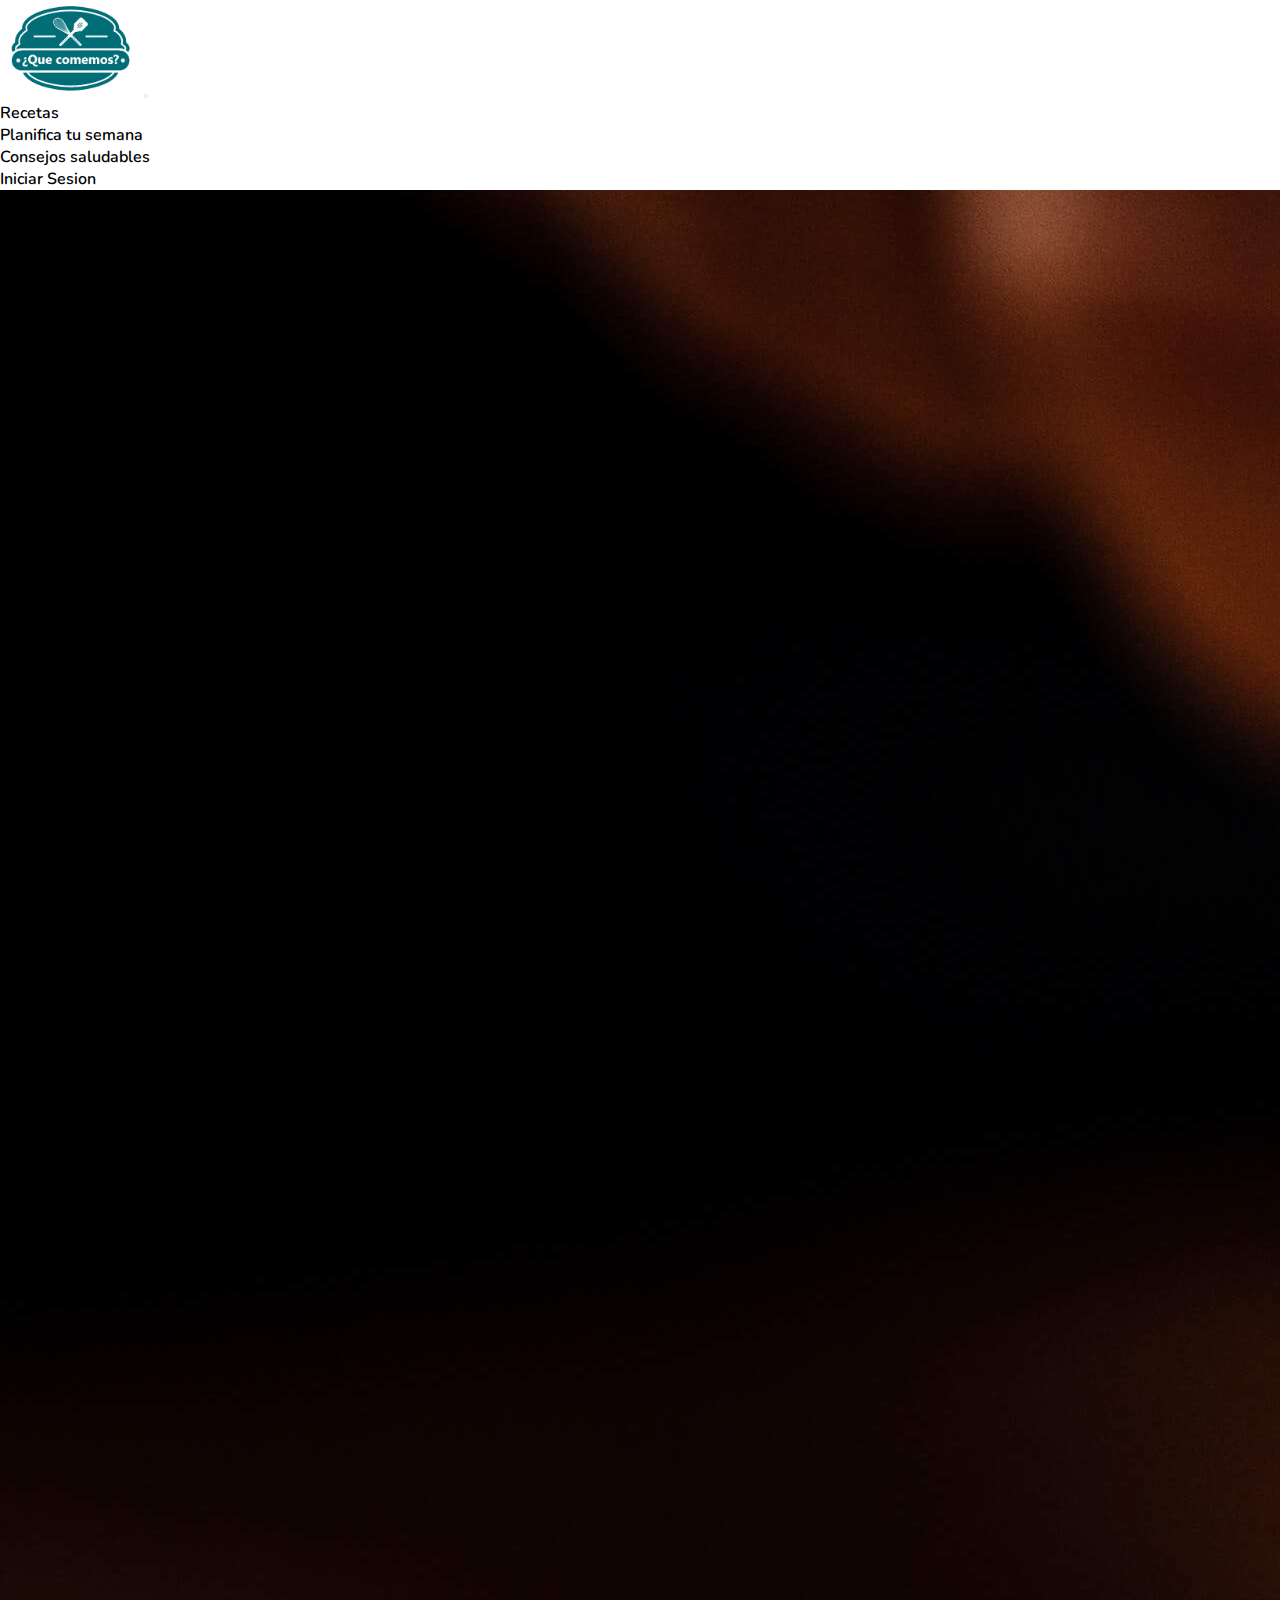
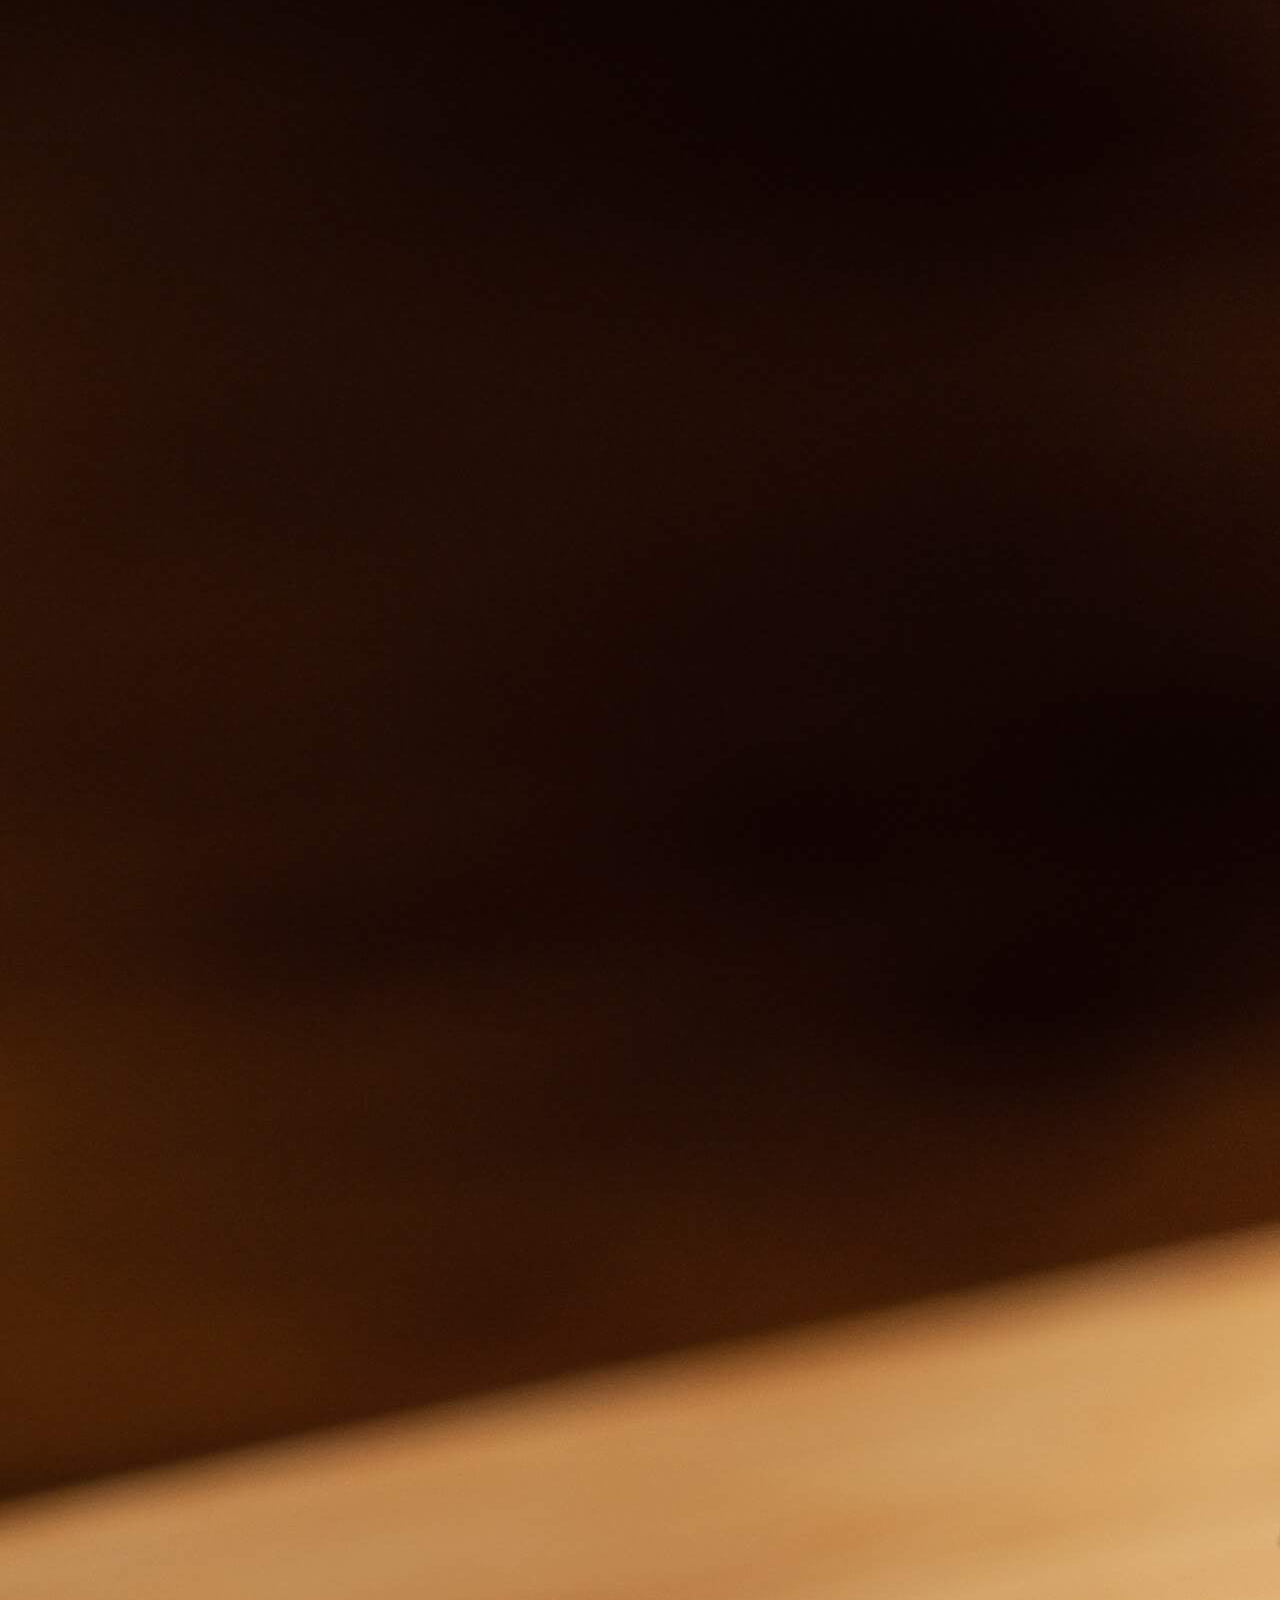
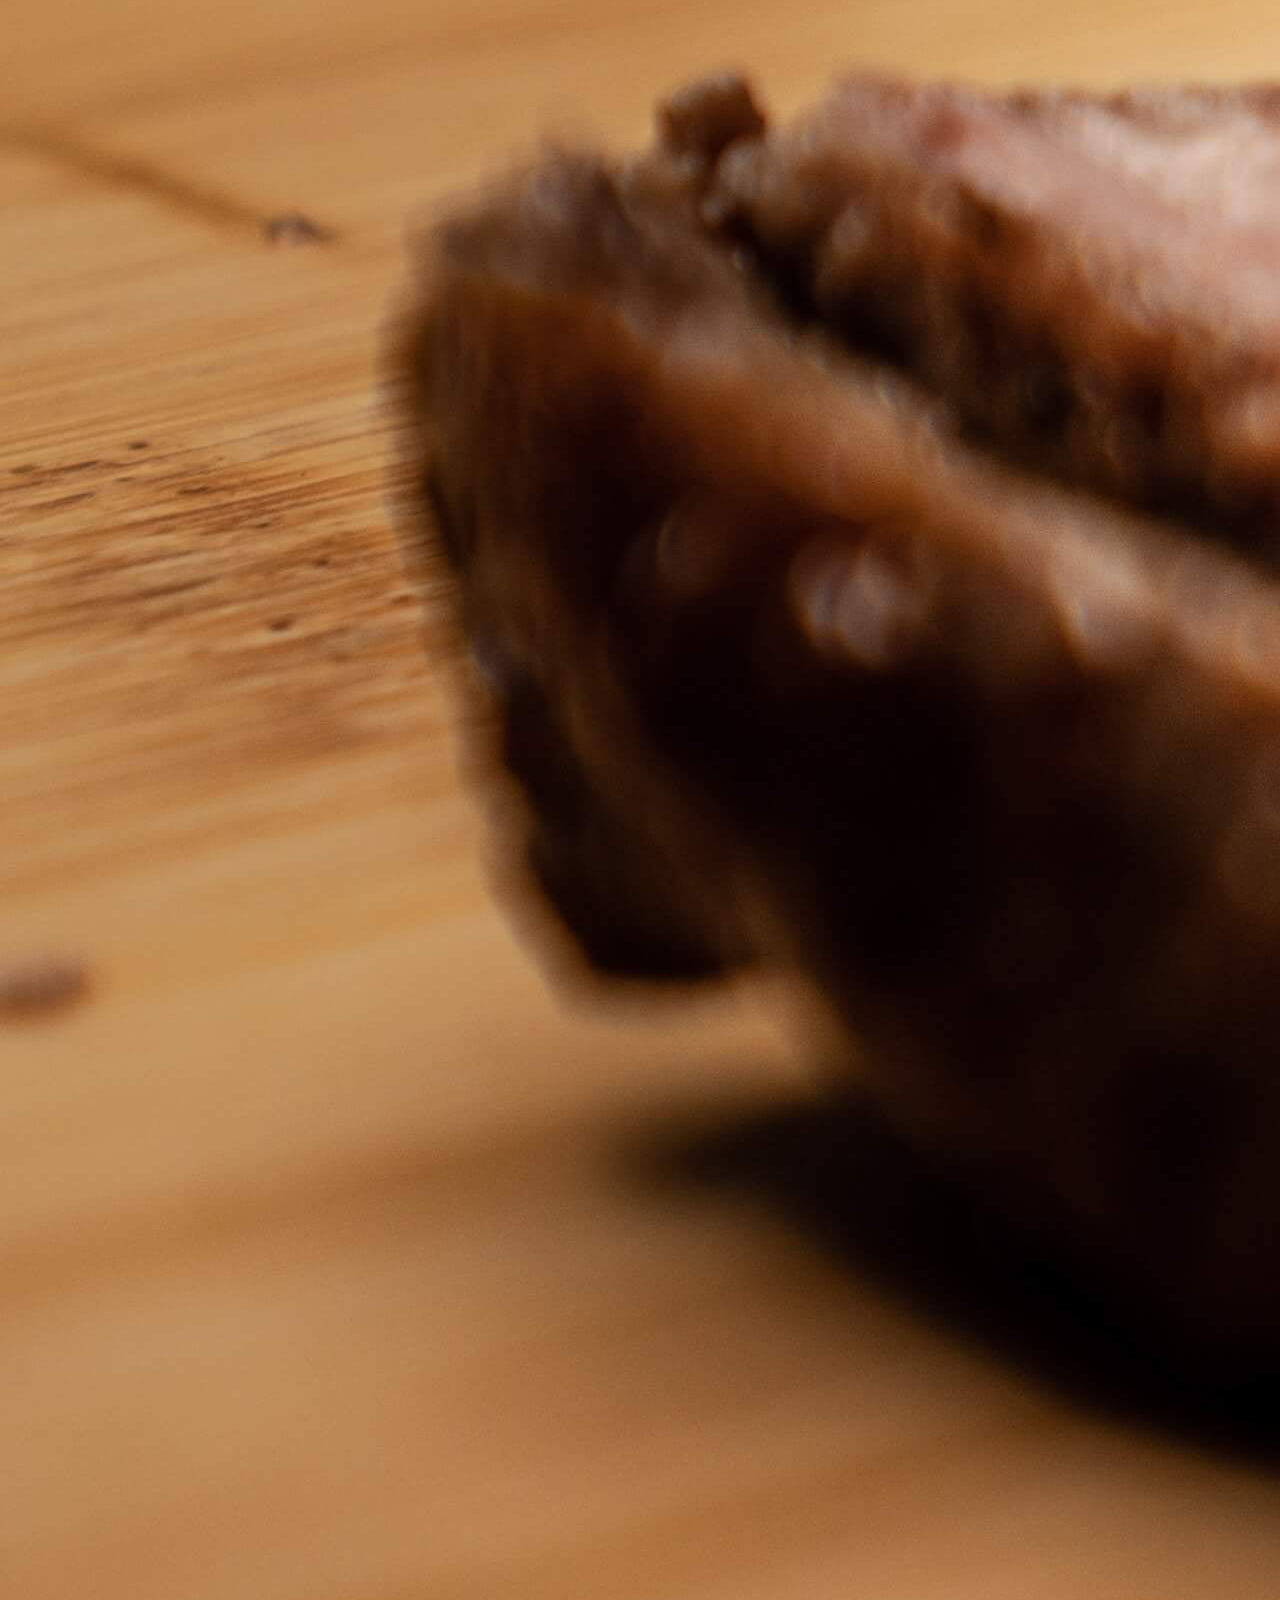
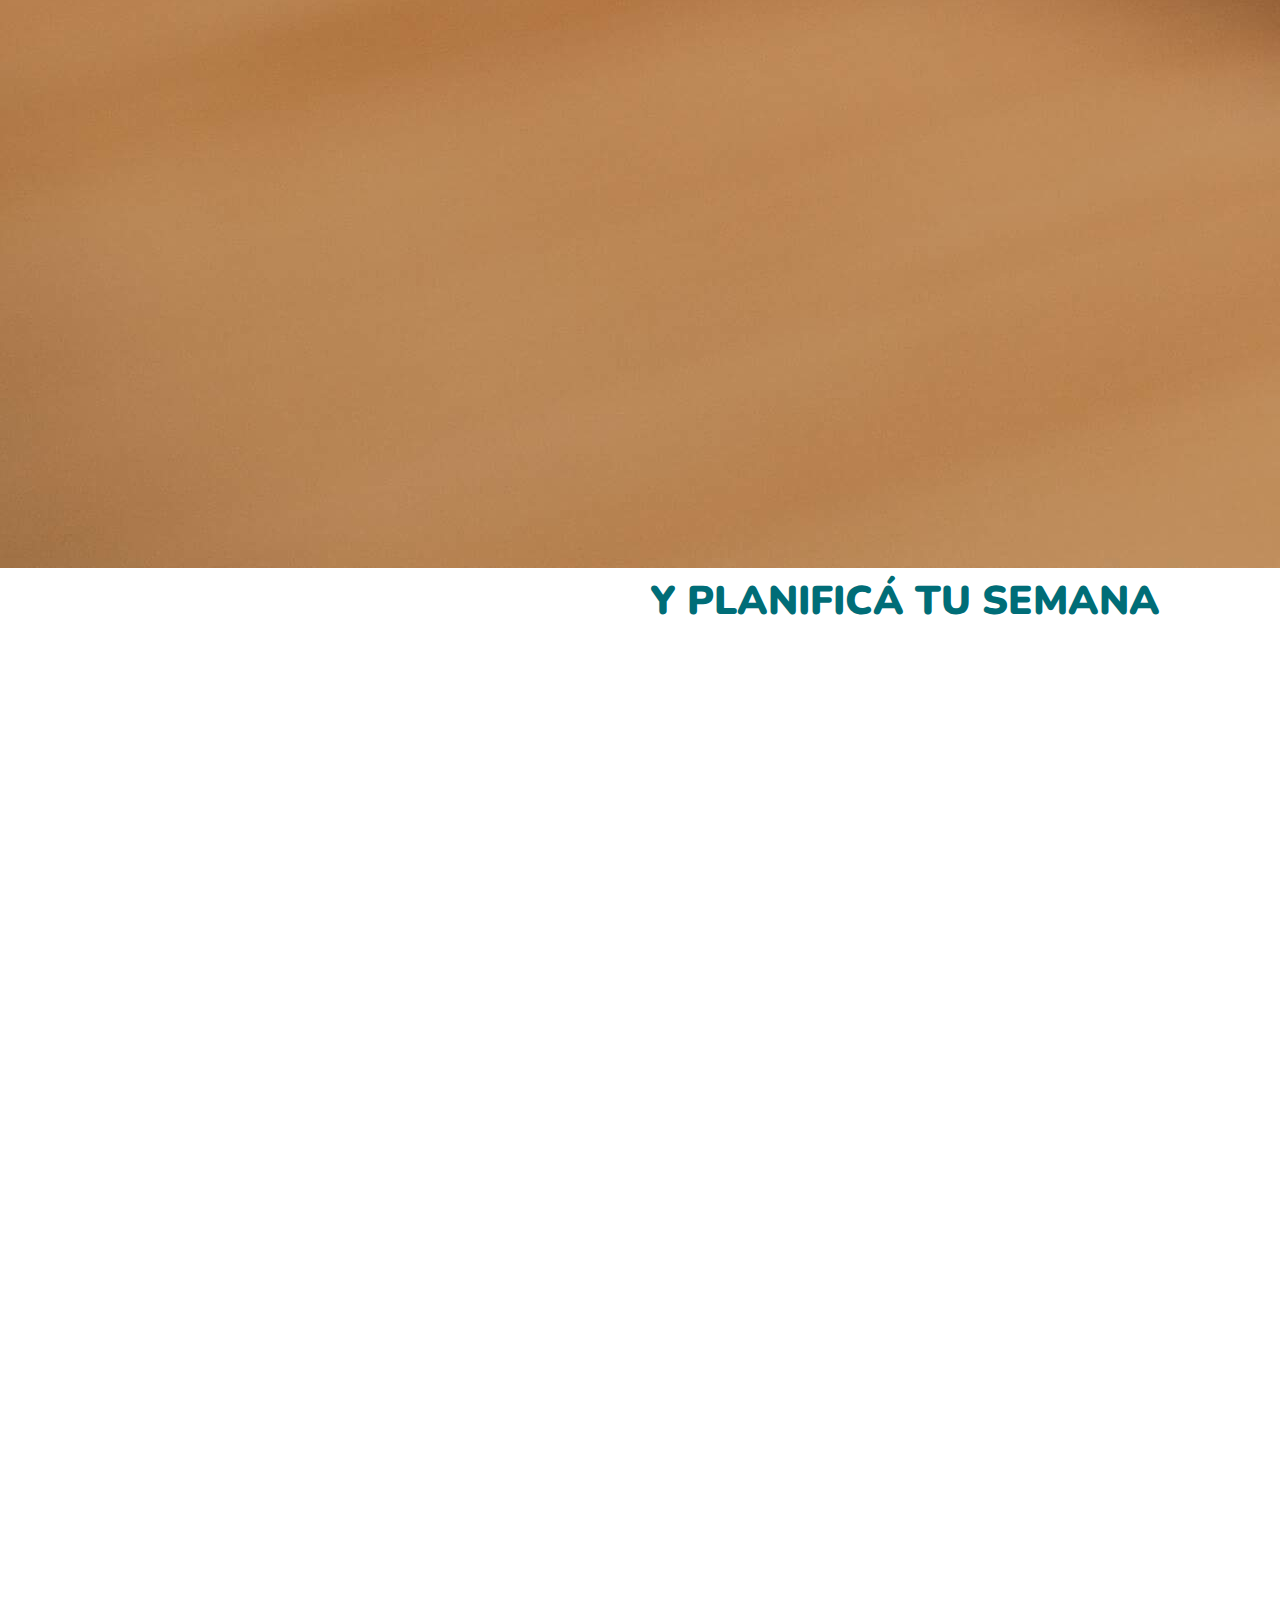
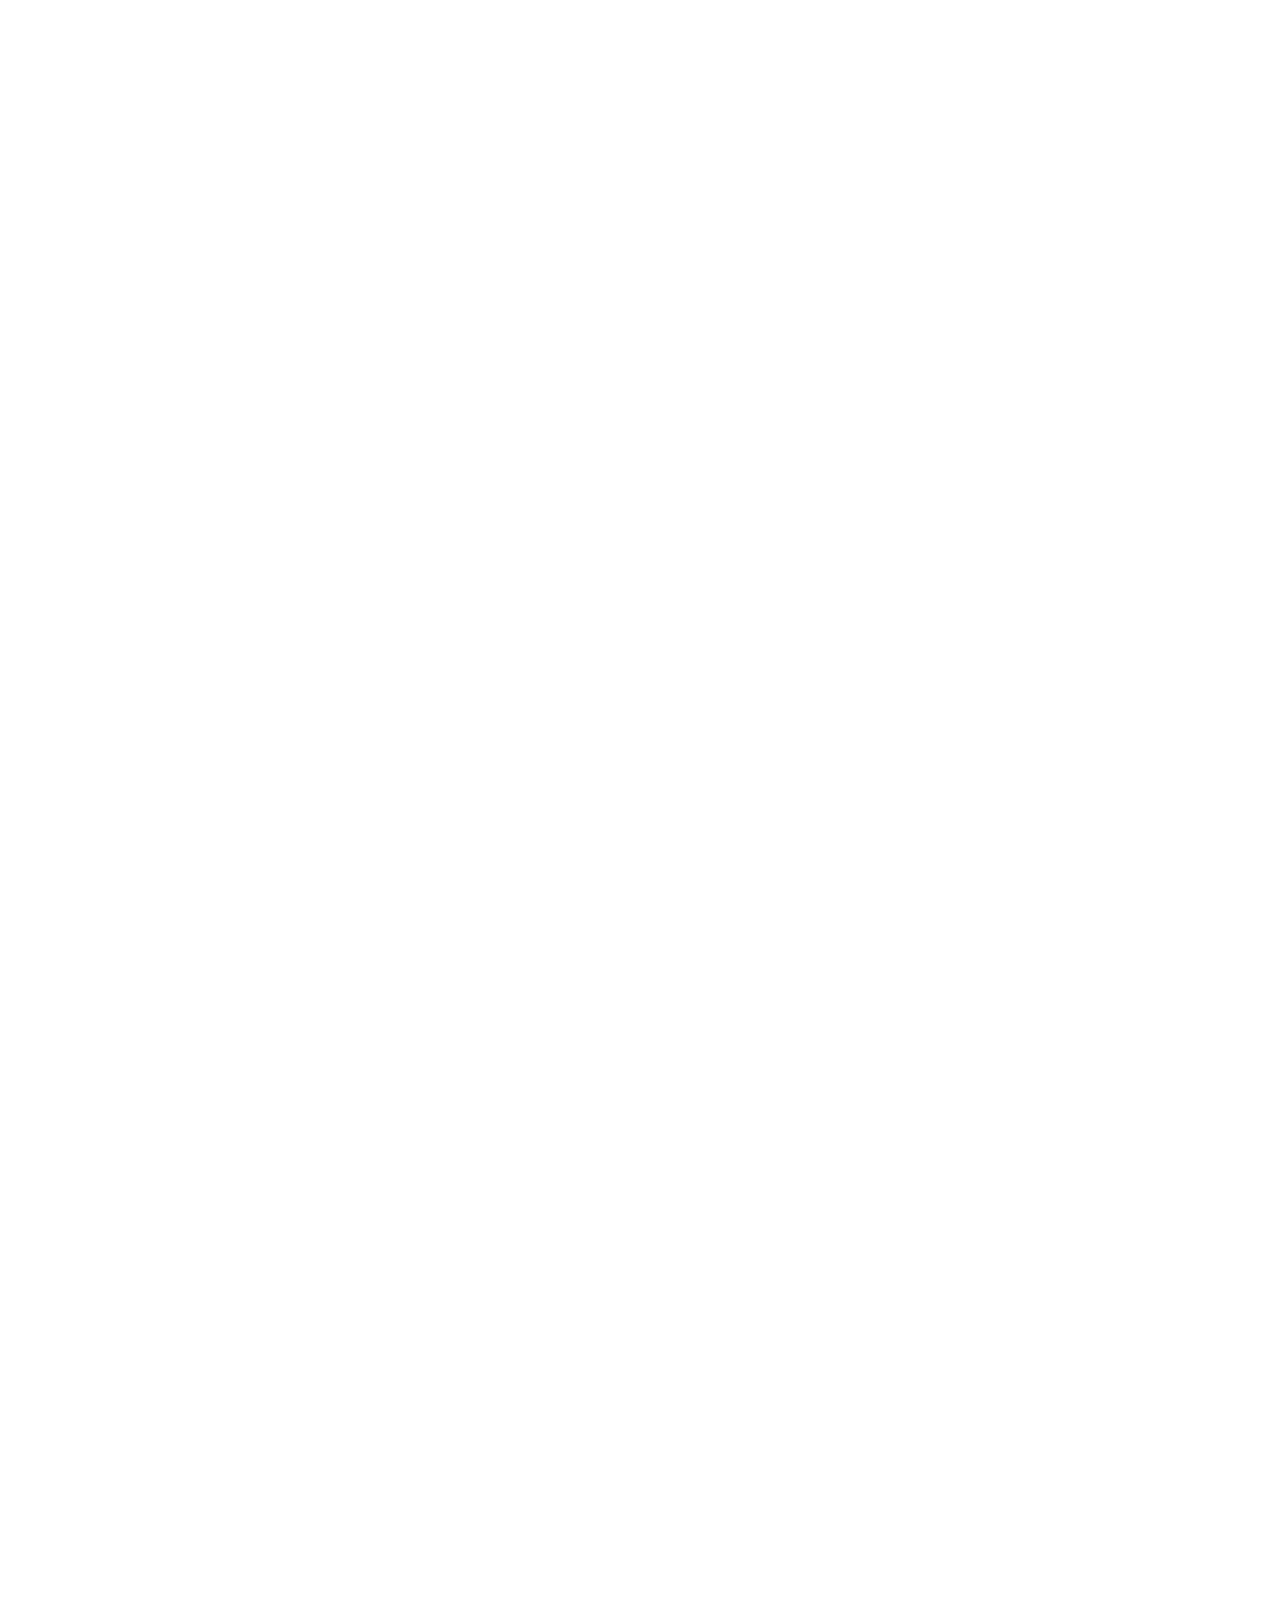
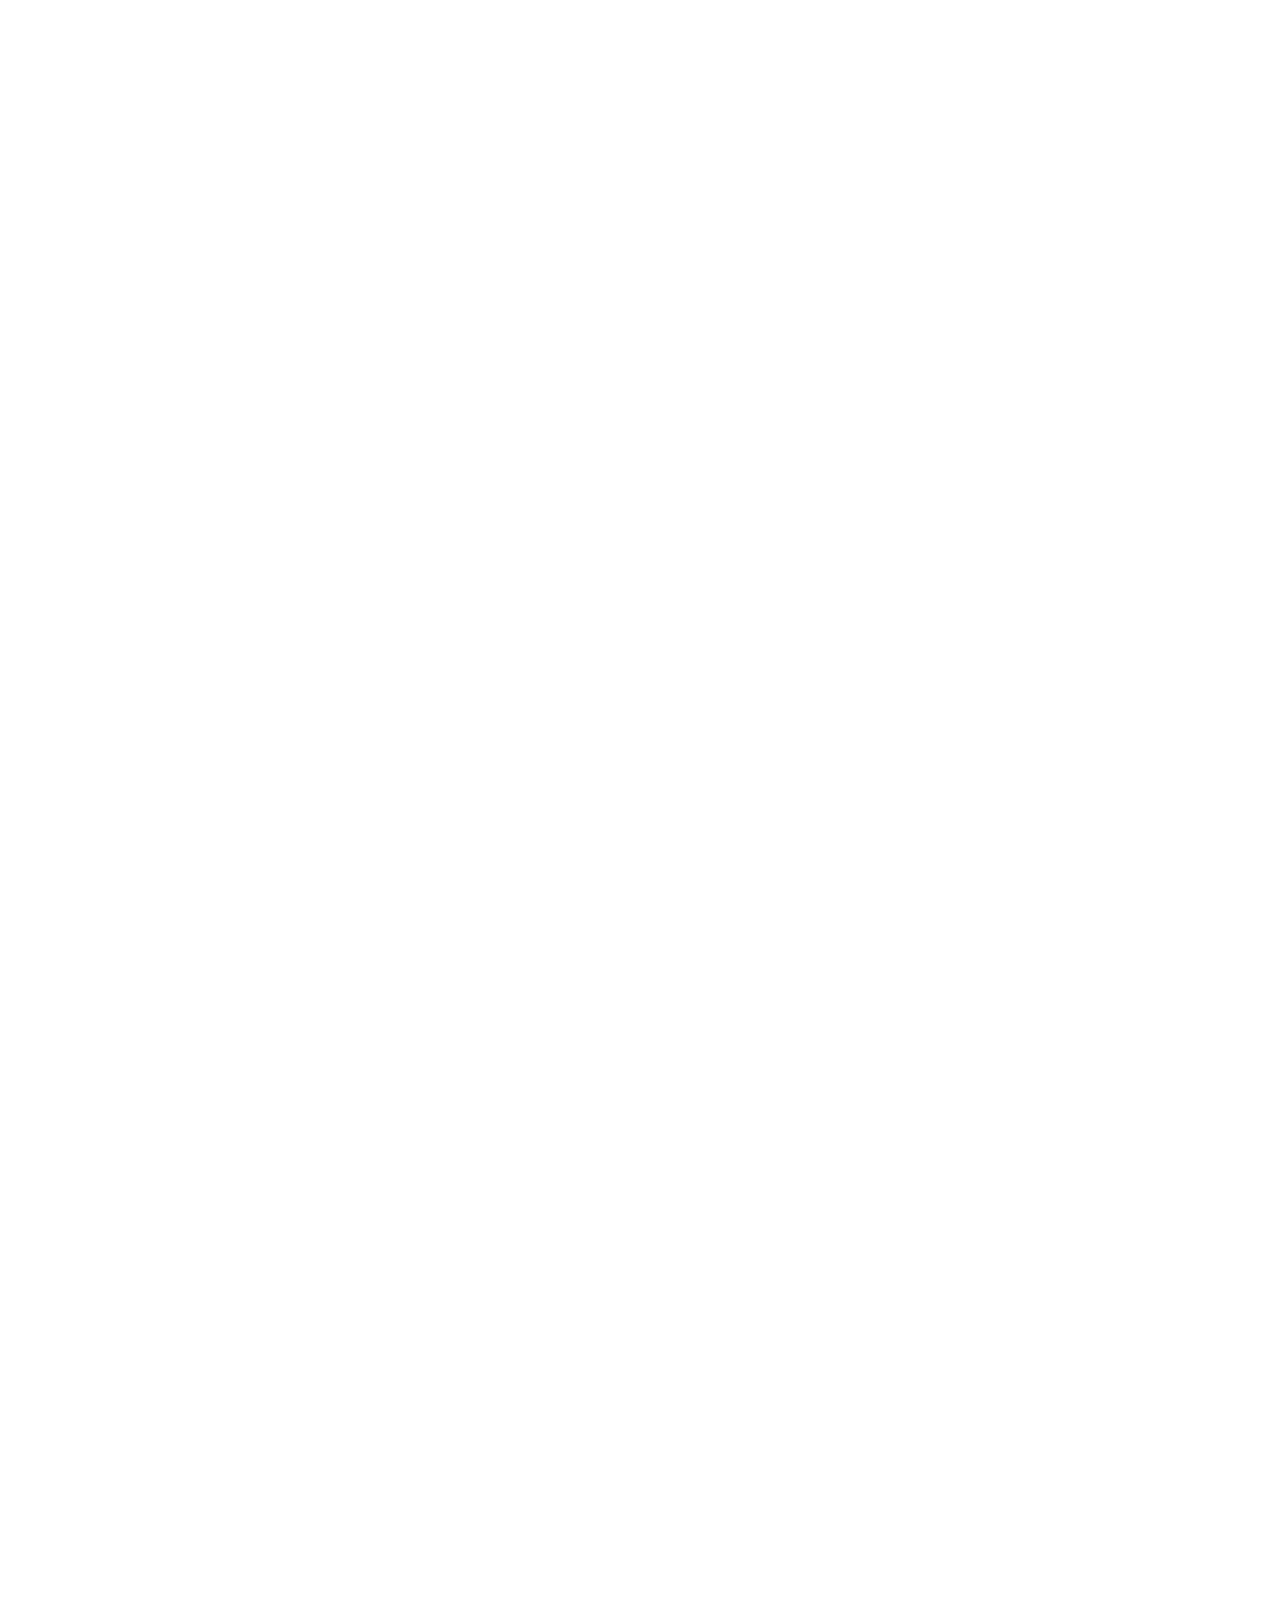
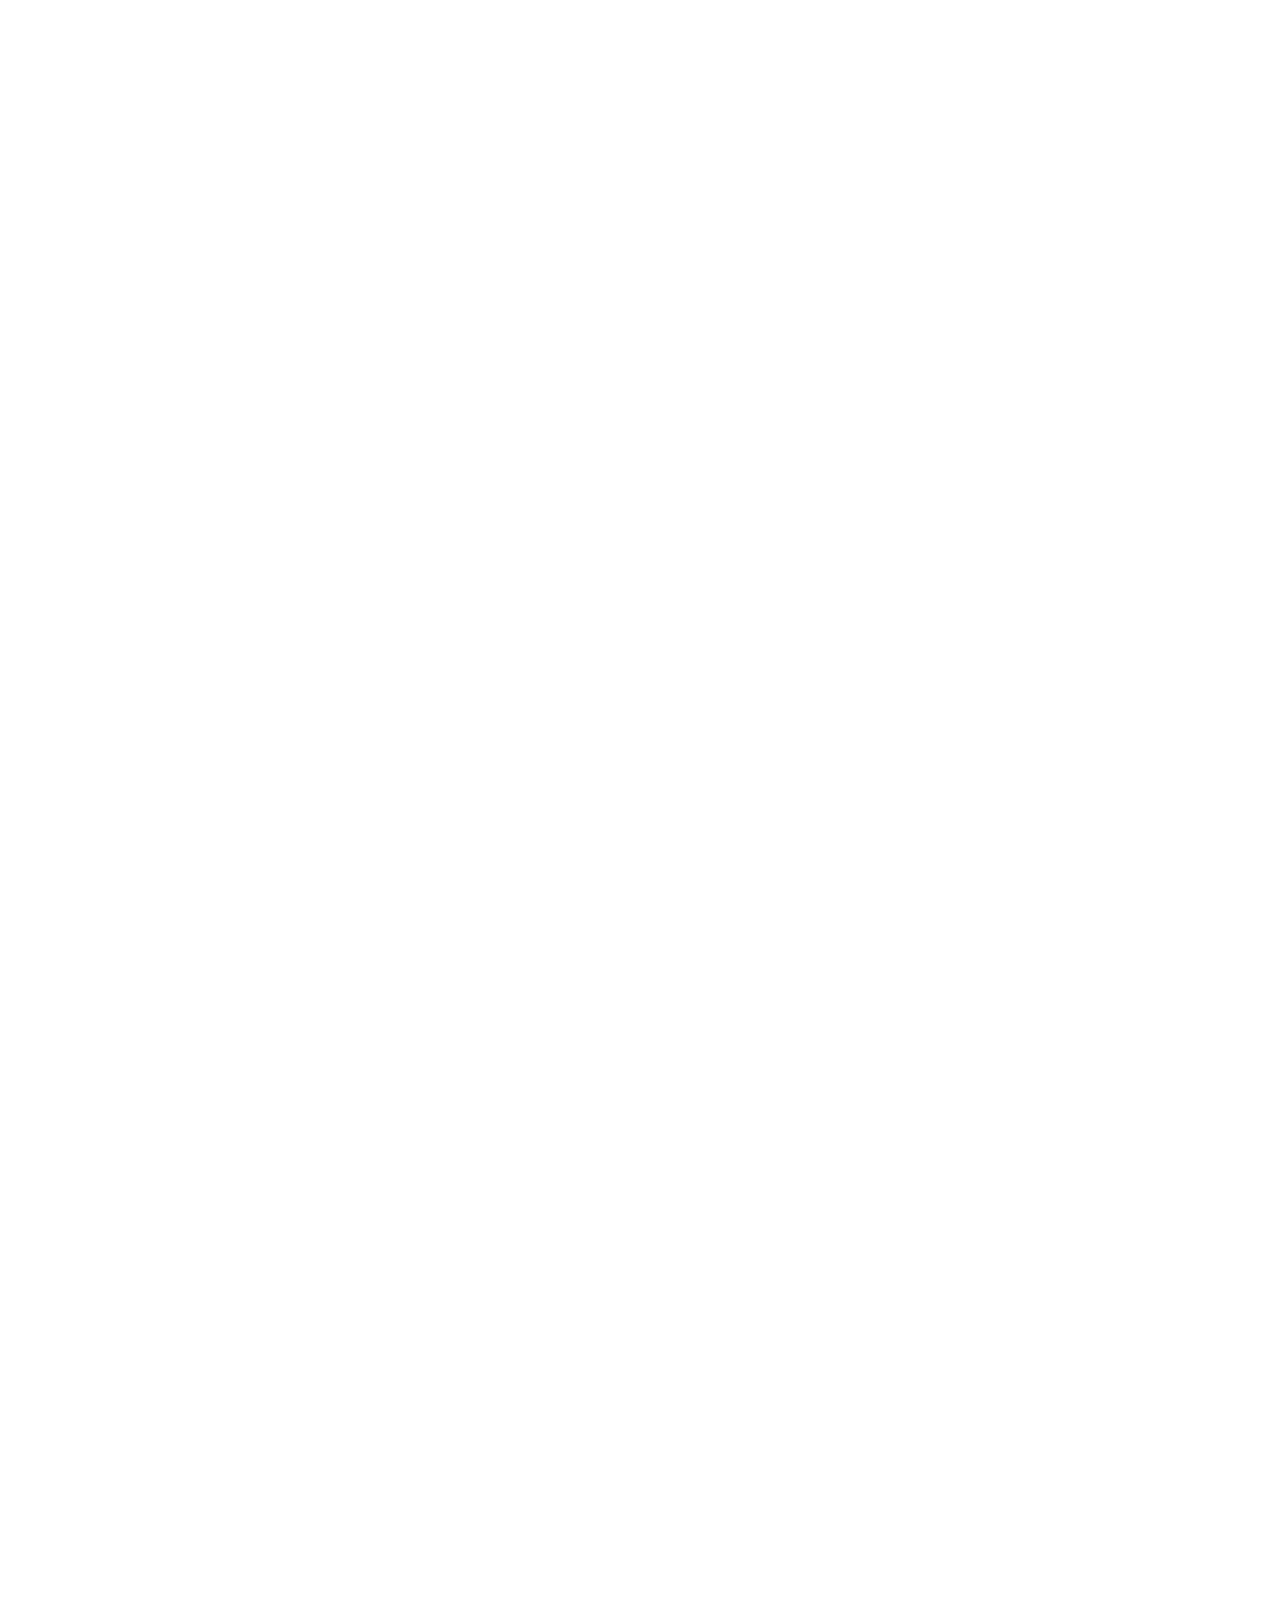
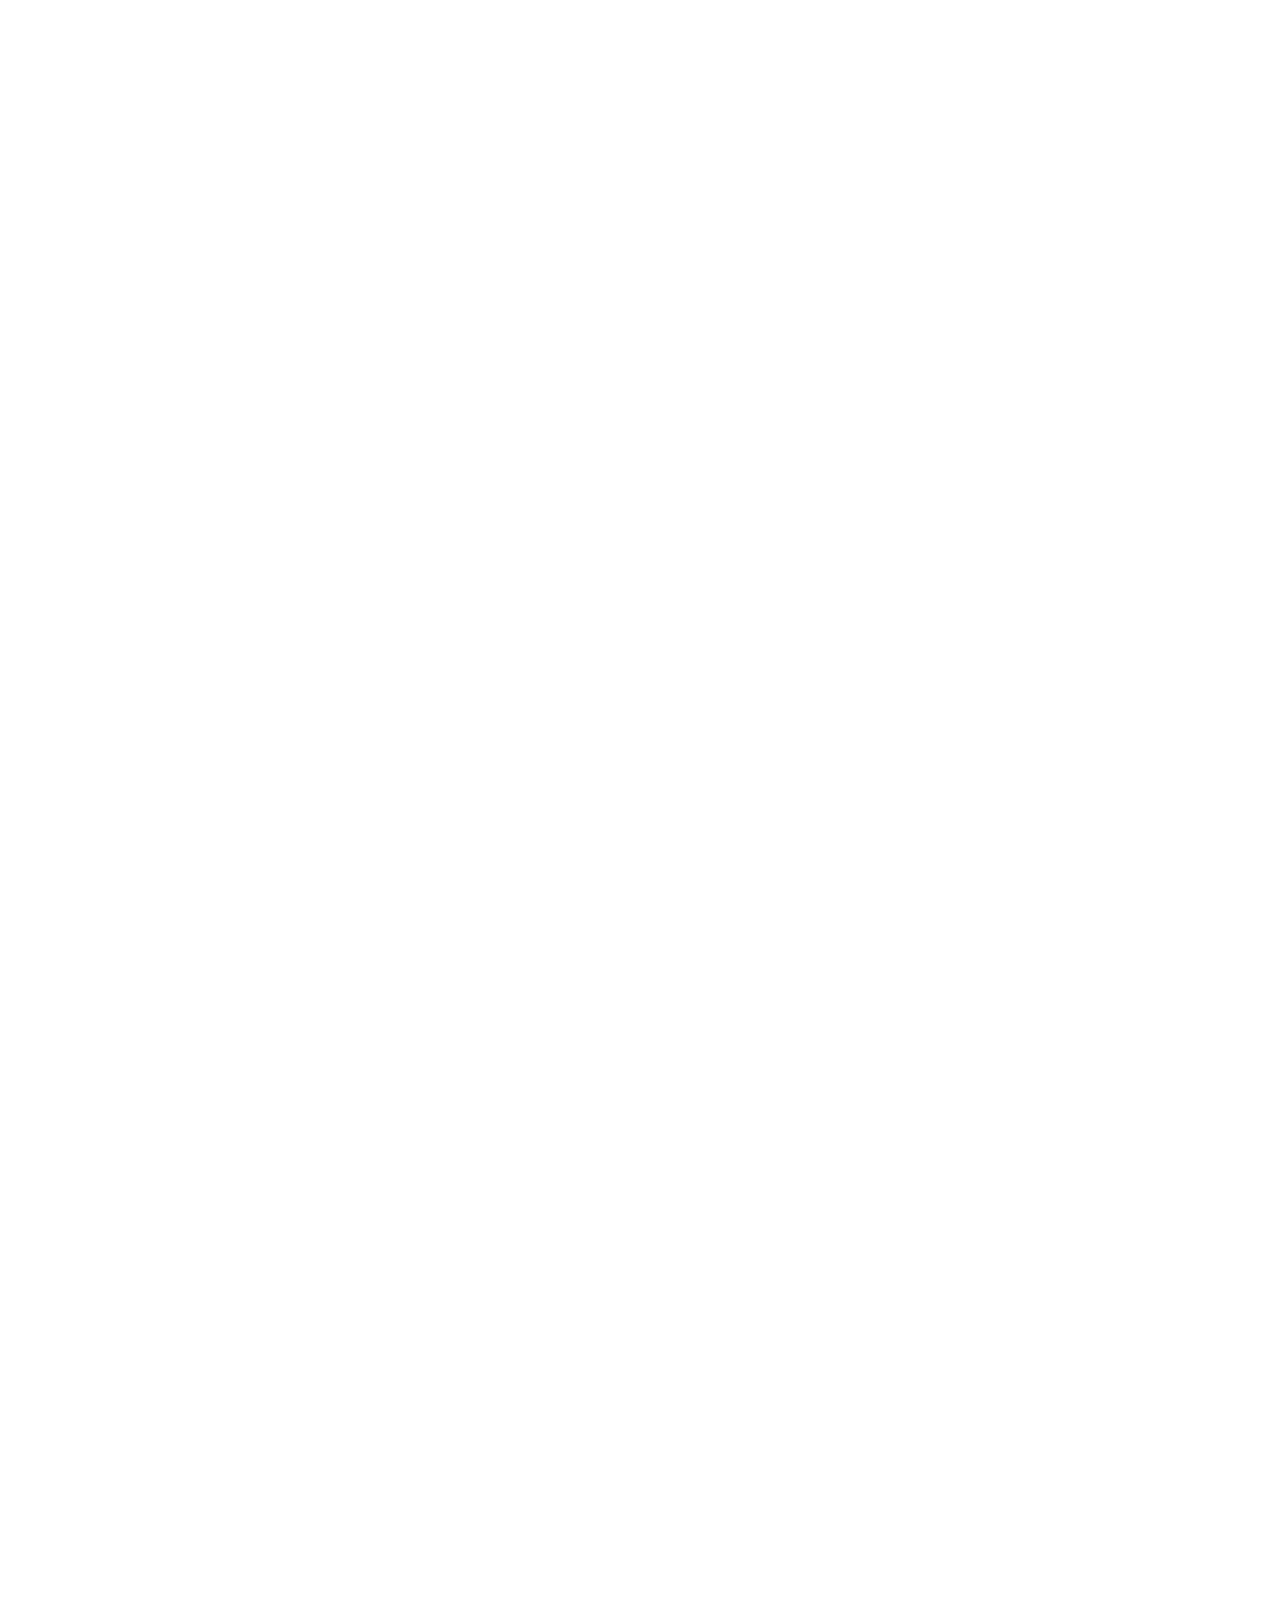
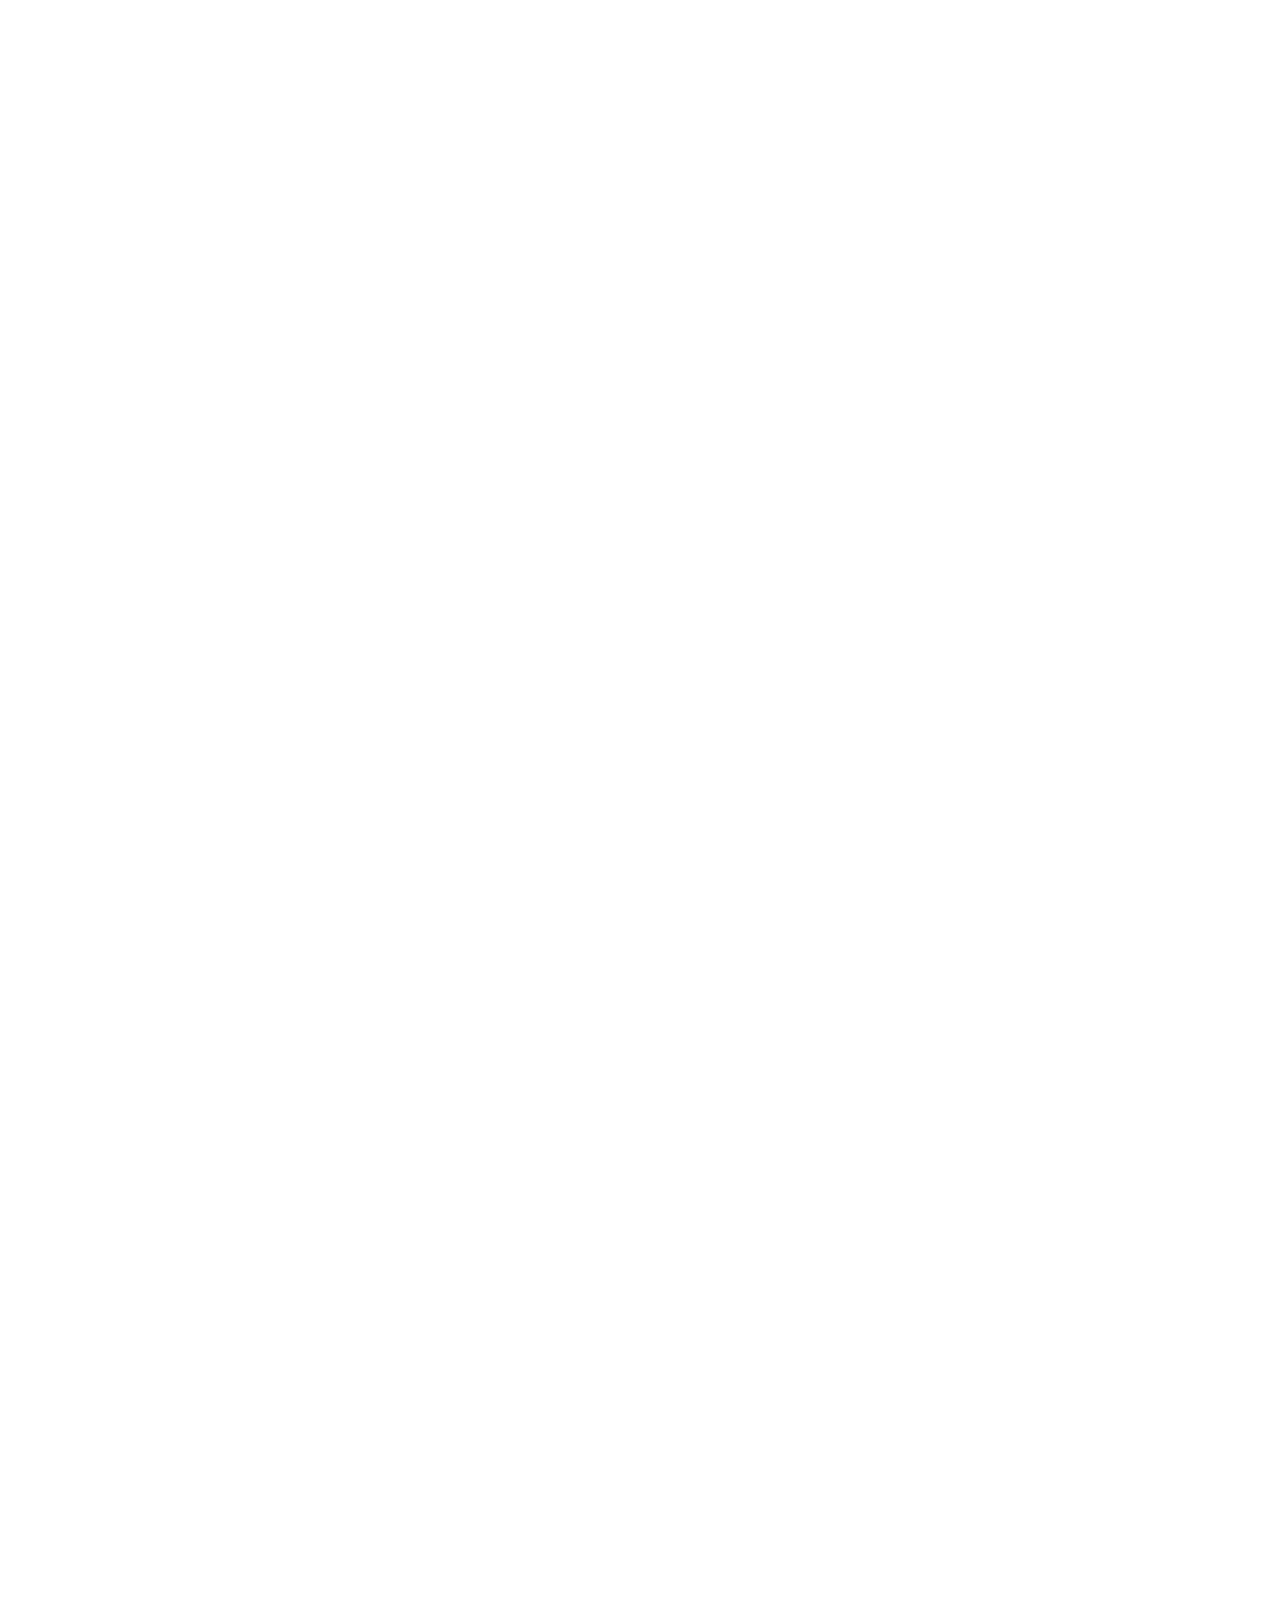
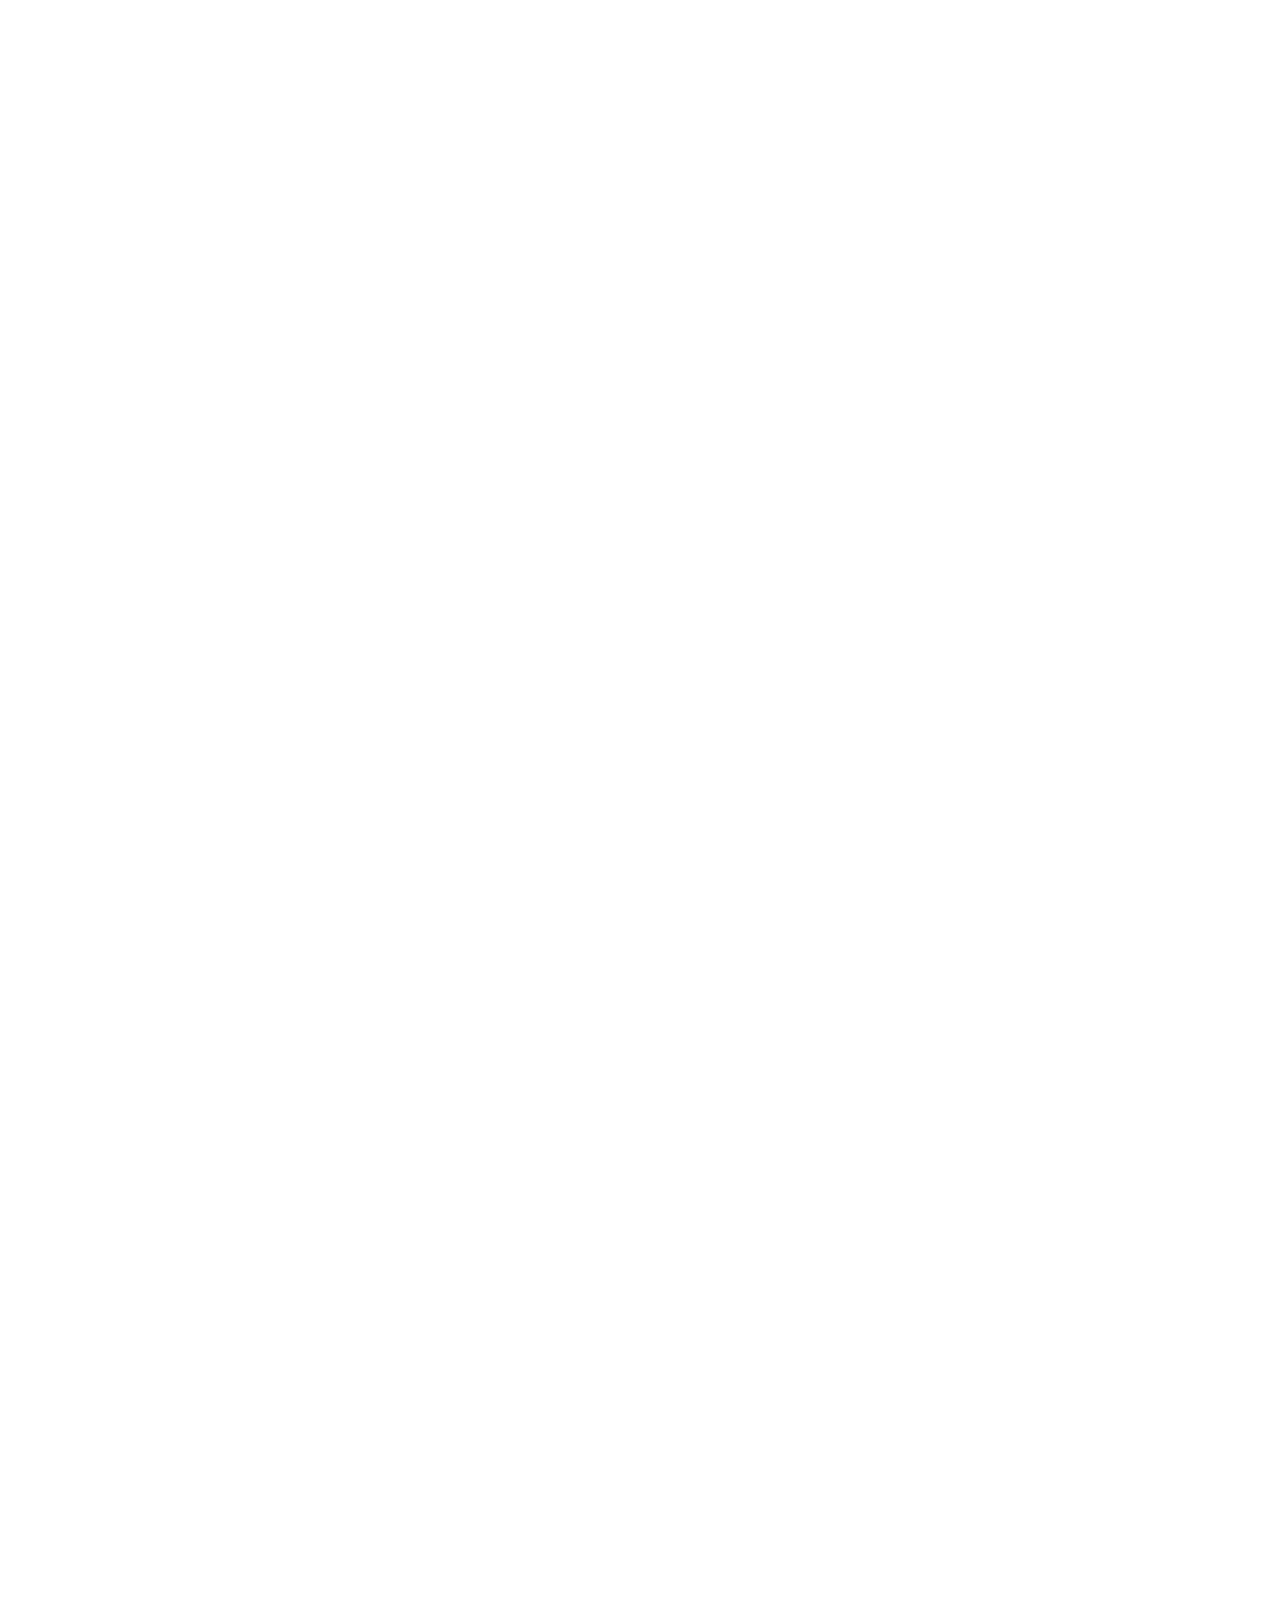
<file: index.html>
<!DOCTYPE html>
<html lang="en">

<head>
    <meta charset="UTF-8">
    <meta http-equiv="X-UA-Compatible" content="IE=edge">
    <meta name="viewport" content="width=device-width, initial-scale=1.0">
    <link rel="stylesheet" href="./css/styles.css">
    <link rel="preconnect" href="https://fonts.googleapis.com">
    <link rel="preconnect" href="https://fonts.gstatic.com" crossorigin>
    <link href="https://cdn.jsdelivr.net/npm/bootstrap@5.3.0-alpha3/dist/css/bootstrap.min.css" rel="stylesheet"
        integrity="sha384-KK94CHFLLe+nY2dmCWGMq91rCGa5gtU4mk92HdvYe+M/SXH301p5ILy+dN9+nJOZ" crossorigin="anonymous">
    <link rel="stylesheet" href="https://cdn.jsdelivr.net/npm/bootstrap-icons@1.10.4/font/bootstrap-icons.css">
    <link rel="preconnect" href="https://fonts.googleapis.com">
    <link rel="preconnect" href="https://fonts.gstatic.com" crossorigin>
    <link
        href="https://fonts.googleapis.com/css2?family=Lilita+One&family=Nunito:wght@300;700;800;1000&family=Titan+One&display=swap"
        rel="stylesheet">
    <link href="https://unpkg.com/aos@2.3.1/dist/aos.css" rel="stylesheet">

    <meta name="description" content="Recetas fáciles para sorprender y ayudarte a organizar tu plan nutricional">
    <meta name="robots" content="index,follow">
    <title>¿Qué Comemos?</title>
</head>

<body>

    <header class="navbar p-0 navbar-expand-lg border-bottom header sticky-lg-top">
        <!-- Navbar Bootstrap -->
        <nav class="container ">
            <!-- Logo nav -->
            <a class="navbar-brand" href="./index.html">
                <img class="logo-nav" src="./logo/Logo.png" alt="Logo ¿qué comemos?">
            </a>

            <!-- Menú hamburguesa -->
            <button class="navbar-toggler" type="button" data-bs-toggle="collapse" data-bs-target="#navbarNavAltMarkup"
                aria-controls="navbarNavAltMarkup" aria-expanded="false" aria-label="Toggle navigation">
                <span class="navbar-toggler-icon"></span>
            </button>

            <!-- Links nav -->
            <div class="collapse navbar-collapse justify-content-end align-items-center" id="navbarNavAltMarkup">
                <ul class="navbar-nav">
                    <li>
                        <a class="nav-link" aria-current="page" href="./pages/recetas.html">Recetas</a>
                    </li>
                    <li>
                        <a class="nav-link" href="./pages/planifica-tu-semana.html">Planifica tu semana</a>
                    </li>
                    <li>
                        <a class="nav-link me-5" href="./pages/consejos-saludables.html">Consejos saludables</a>
                    </li>
                </ul>

                <!-- Boton login -->
                <div>
                    <a href="./pages/login.html" class="btn btn-outline-primary boton-login boton-azul">Iniciar Sesion</a>
                </div>
            </div>
        </nav>
    </header>

    <main class="container">
        <!-- Portada Principal -->
        <section class="card text-bg-dark border-light">
            <img src="./img/portada-principal.jpg" class="card-img portada-principal" alt="Portada principal">
            <div class="card-img-overlay">
                <h1 class="card-title titulo text-center">INSPIRATE CON ESTAS RECETAS <strong
                        class="bg-azul d-none d-lg-block">Y PLANIFICÁ TU SEMANA</strong></h1>
                <p class="card-text subtitulo text-center mt-5 d-none d-lg-block">¡Más de 500.000 recetas de cocina te
                    esperan para
                    simplificar tu semana, economizar tus compras y sorprender a tus seres queridos!</p>
            </div>
        </section>

        <!-- Tarjetas -->
        <section>
            <h2 class="mb-2 p-2 text-center bg-celeste rounded" data-aos="fade-down" data-aos-duration="500">¿Qué
                comemos esta semana?</h2>

            <div class="row row-cols-1 row-cols-md-3 g-4">
                <div class="col">
                    <div class="card h-100" data-aos="flip-left" data-aos-duration="1000">
                        <img src="./img/Paso 1.jpg" class="card-img-top" alt="Paso 1: Elegí tus recetas semanales">
                        <div class="card-body text-center">
                            <h3 class="card-title fw-bold">Paso 1: Elegí tus recetas semanales</h3>
                            <p class="card-text">Iniciá sesión en nuestra página, y accedé a toda la variedad de recetas
                                disponibles, para que puedas elegir que comer en la semana.</p>
                        </div>
                    </div>
                </div>
                <div class="col">
                    <div class="card h-100" data-aos="flip-left" data-aos-duration="1000" data-aos-delay="200">
                        <img src="./img/Paso 2.jpg" class="card-img-top" alt="Paso 2: Armá tu lista de compras">
                        <div class="card-body text-center">
                            <h3 class="card-title fw-bold">Paso 2: Armá tu lista de compras</h3>
                            <p class="card-text">Con nuestro planificador semanal, todas las recetas que elijas vienen
                                con los ingredientes asociados, para que puedas conseguirlos en tus comercios más
                                cercanos y comenzar a cocinar!</p>
                        </div>
                    </div>
                </div>
                <div class="col">
                    <div class="card h-100" data-aos="flip-left" data-aos-duration="1000" data-aos-delay="400">
                        <img src="./img/Paso 3.jpg" class="card-img-top" alt="Paso 3: A cocinar!">
                        <div class="card-body text-center">
                            <h3 class="card-title fw-bold">Paso 3: A cocinar!</h3>
                            <p class="card-text">Con todos los ingredientes no queda más que poner manos en acción!
                                Podes mirar nuestros videos tutoriales de cada receta para no omitir ningún paso, y
                                disfrutar de las mejores comidas hechas por vos!</p>
                        </div>
                    </div>
                </div>
            </div>
        </section>

        <!-- Carrousel comentarios de usuarios -->
        <section>
            <h2 class="mt-5 fw-bold">Comentarios de los usuarios</h2>

            <div id="carouselExampleAutoplaying" class="carousel slide" data-bs-ride="carousel">
                <div class="carousel-indicators">
                    <button type="button" data-bs-target="#carouselExampleCaptions" data-bs-slide-to="0" class="active"
                        aria-current="true" aria-label="Slide 1"></button>
                    <button type="button" data-bs-target="#carouselExampleCaptions" data-bs-slide-to="1"
                        aria-label="Slide 2"></button>
                    <button type="button" data-bs-target="#carouselExampleCaptions" data-bs-slide-to="2"
                        aria-label="Slide 3"></button>
                </div>
                <div class="carousel-inner">
                    <div class="carousel-item active">
                        <img src="./img/comentario-1-new.jpg" class="d-block w-100" alt="Comentario de usuario 1">
                        <div class="carousel-caption d-md-block text-dark bg-white rounded-4">
                            <h5 class="fs-4 fw-bold">Perfecto para organizar mis comidas!</h5>
                            <p class="d-none d-lg-block">Gracias a ¿Qué comemos? no me tengo que preocupar de pensar
                                todos los días que cocinarme
                            </p>
                        </div>
                    </div>
                    <div class="carousel-item">
                        <img src="./img/comentario-2-new.jpg" class="d-block w-100" alt="Comentario de usuario 2">
                        <div class="carousel-caption d-md-block text-dark bg-white rounded-4">
                            <h5 class="fs-4 fw-bold">Nunca pensé que podía cocinar así</h5>
                            <p class="d-none d-lg-block">Ahora puedo sorprender a mis invitados, con platos dignos de un
                                restaurante... y hechos
                                en casa!</p>
                        </div>
                    </div>
                    <div class="carousel-item">
                        <img src="./img/comentario-3-new.jpg" class="d-block w-100" alt="Comentario de usuario 3">
                        <div class="carousel-caption d-md-block text-dark bg-white rounded-4">
                            <h5 class="fs-4 fw-bold">Ahora puedo llevar un mejor control de mis gastos</h5>
                            <p class="d-none d-lg-block">Con el planificador, puedo comprar directamente los
                                ingredientes que necesito en la
                                semana y mejorar mi economía en función de las recetas</p>
                        </div>
                    </div>
                </div>
                <button class="carousel-control-prev" type="button" data-bs-target="#carouselExampleAutoplaying"
                    data-bs-slide="prev">
                    <span class="carousel-control-prev-icon" aria-hidden="true"></span>
                    <span class="visually-hidden">Previous</span>
                </button>
                <button class="carousel-control-next" type="button" data-bs-target="#carouselExampleAutoplaying"
                    data-bs-slide="next">
                    <span class="carousel-control-next-icon" aria-hidden="true"></span>
                    <span class="visually-hidden">Next</span>
                </button>
            </div>

        </section>

    </main>

    <footer class="container-fluid mt-3 bg-footer">
        <div class="container">
            <!-- Fila superior del footer -->
            <div class="row justify-content-lg-between align-items-lg-center border-bottom">
                <!-- Información adicional -->
                <div class="col-12 col-lg-3 text-lg-start text-center">
                    <a href="./index.html">
                        <img src="./logo/Logo.png" alt="Logo ¿Qué comemos?" class="w-50">
                    </a>
                </div>

                <!-- Redes sociales -->
                <div class="col-12 col-lg-4 p-3">
                    <h4 class="text-center">Seguinos en nuestras redes</h4>
                    <div class="fs-3 d-flex justify-content-center gap-4">
                        <a href="https://www.instagram.com/" target="_blank">
                            <i class="bi bi-instagram social-insta"></i>
                        </a>
                        <a href="https://www.facebook.com" target="_blank">
                            <i class="bi bi-facebook redes social-face"></i>
                        </a>
                        <a href="https://www.twitter.com" target="_blank">
                            <i class="bi bi-twitter redes social-twtr"></i>
                        </a>
                    </div>
                </div>

                <!-- Lista footer -->
                <div class="col-12 col-lg-4">
                    <ul class="text-lg-end text-center p-0">
                        <li><a href="" class="links-footer">¿Quienes somos?</a></li>
                        <li><a href="" class="links-footer">Contacta con nosotros</a></li>
                        <li><a href="" class="links-footer">Política de privacidad</a></li>
                        <li><a href="" class="links-footer">Política de cookies</a></li>
                    </ul>
                </div>
            </div>
        </div>
    </footer>



    <script src="https://cdn.jsdelivr.net/npm/bootstrap@5.1.3/dist/js/bootstrap.bundle.min.js"
        integrity="sha384-ka7Sk0Gln4gmtz2MlQnikT1wXgYsOg+OMhuP+IlRH9sENBO0LRn5q+8nbTov4+1p"
        crossorigin="anonymous"></script>
    <script src="https://unpkg.com/aos@2.3.1/dist/aos.js"></script>
    <script>
        AOS.init();
    </script>

</body>

</html>
</file>
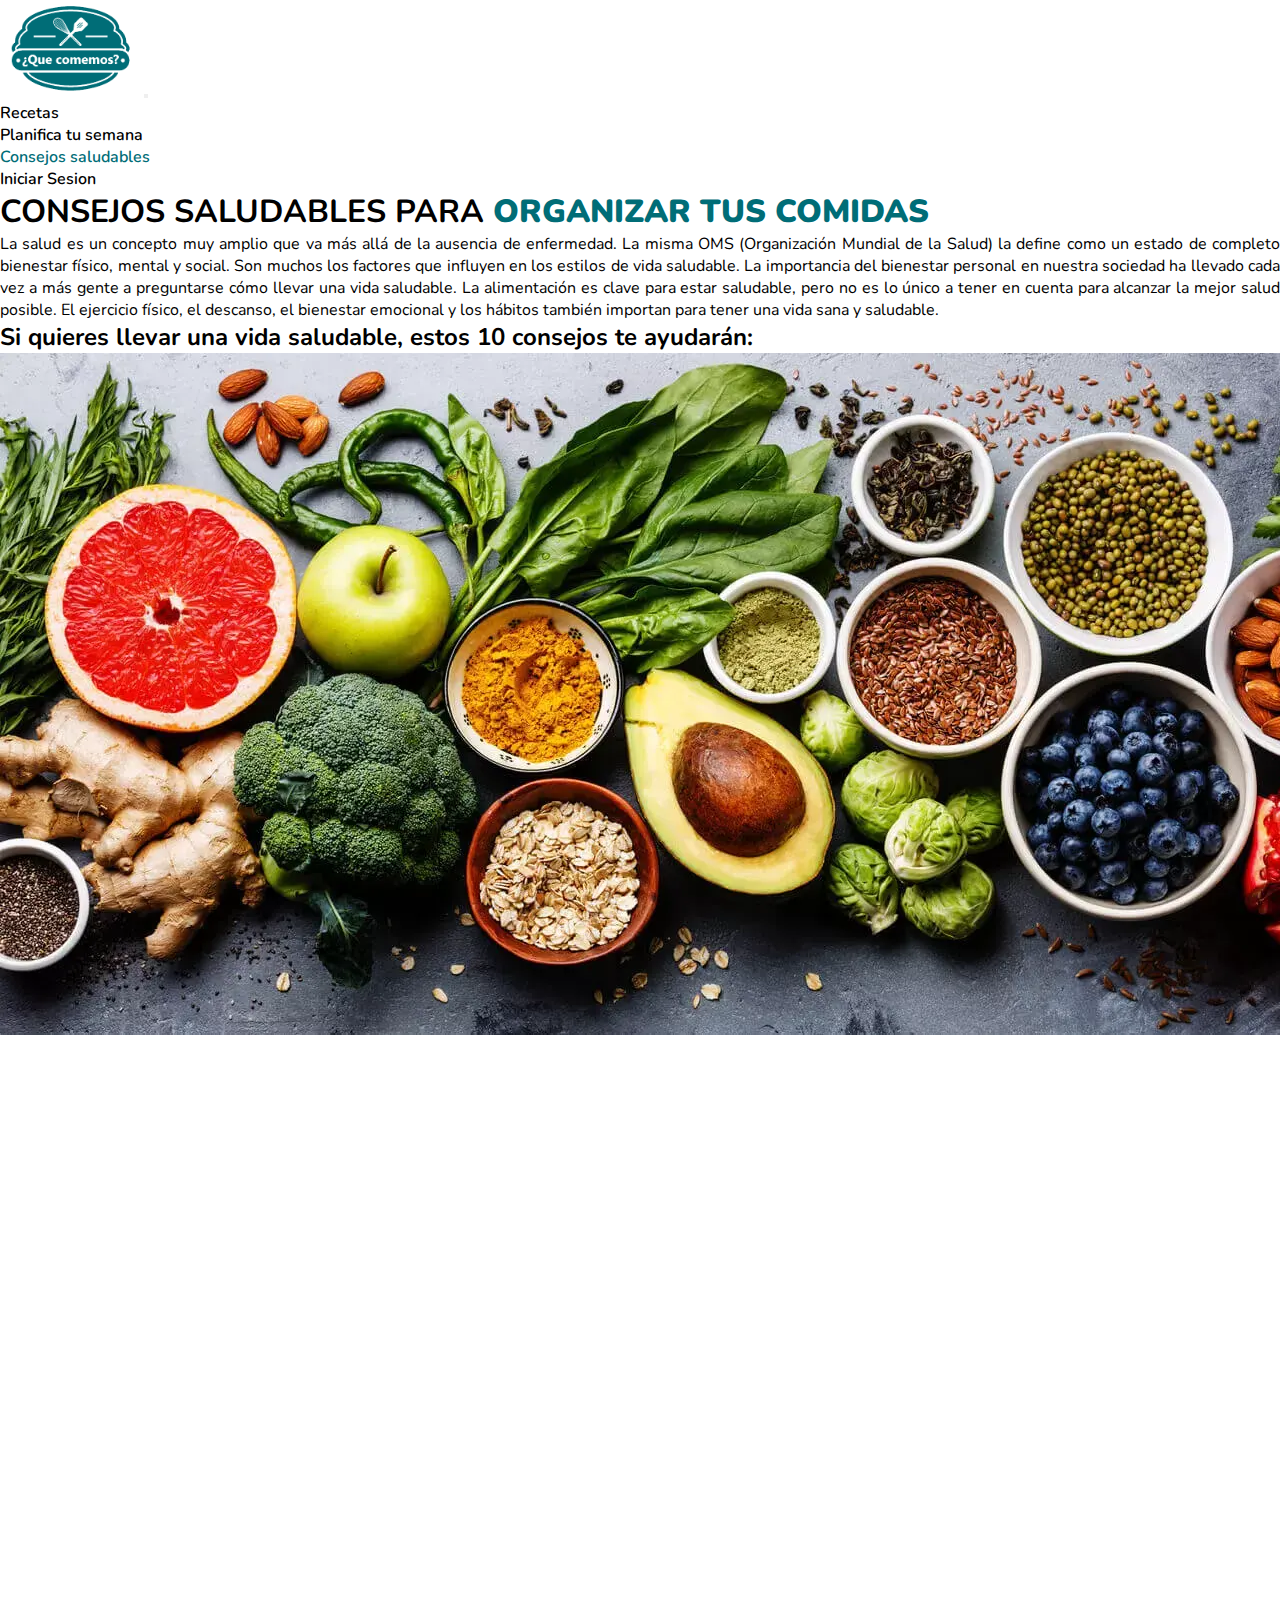
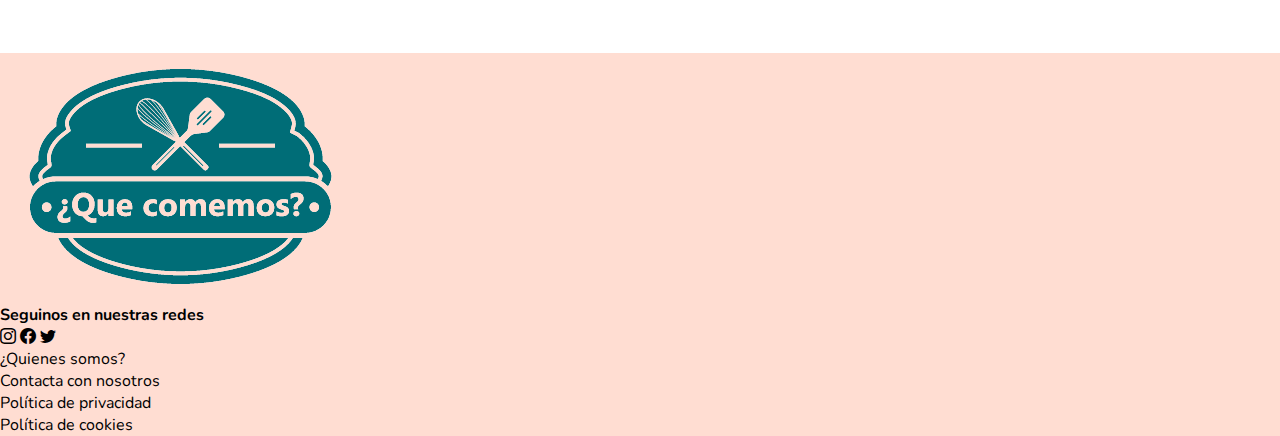
<file: pages/consejos-saludables.html>
<!DOCTYPE html>
<html lang="en">

<head>
    <meta charset="UTF-8">
    <meta http-equiv="X-UA-Compatible" content="IE=edge">
    <meta name="viewport" content="width=device-width, initial-scale=1.0">
    <link href="https://cdn.jsdelivr.net/npm/bootstrap@5.3.0-alpha3/dist/css/bootstrap.min.css" rel="stylesheet"
        integrity="sha384-KK94CHFLLe+nY2dmCWGMq91rCGa5gtU4mk92HdvYe+M/SXH301p5ILy+dN9+nJOZ" crossorigin="anonymous">
    <link rel="stylesheet" href="https://cdn.jsdelivr.net/npm/bootstrap-icons@1.10.4/font/bootstrap-icons.css">
    <link rel="stylesheet" href="../css/styles.css">
    <link
        href="https://fonts.googleapis.com/css2?family=Lilita+One&family=Nunito:wght@300;700;800;1000&family=Titan+One&display=swap"
        rel="stylesheet">
    <link rel="stylesheet" href="../css/styles.css">
    <link href="https://unpkg.com/aos@2.3.1/dist/aos.css" rel="stylesheet">

    <meta name="description" content="Recetas fáciles para sorprender y ayudarte a organizar tu plan nutricional">
    <meta name="robots" content="index,follow">
    <title>¿Qué comemos?</title>
</head>

<body class="fuente-consejos">
    <header class="navbar p-0 navbar-expand-lg border-bottom header sticky-lg-top">
        <!-- Navbar Bootstrap -->
        <nav class="container">
            <!-- Logo nav -->
            <a class="navbar-brand" href="../index.html">
                <img class="logo-nav" src="../logo/Logo.png" alt="Logo ¿qué comemos?">
            </a>

            <!-- Menú hamburguesa -->
            <button class="navbar-toggler" type="button" data-bs-toggle="collapse" data-bs-target="#navbarNavAltMarkup"
                aria-controls="navbarNavAltMarkup" aria-expanded="false" aria-label="Toggle navigation">
                <span class="navbar-toggler-icon"></span>
            </button>

            <!-- Links nav -->
            <div class="collapse navbar-collapse justify-content-end align-items-center" id="navbarNavAltMarkup">
                <ul class="navbar-nav">
                    <li>
                        <a class="nav-link" aria-current="page" href="../pages/recetas.html">Recetas</a>
                    </li>
                    <li>
                        <a class="nav-link" href="../pages/planifica-tu-semana.html">Planifica tu semana</a>
                    </li>
                    <li>
                        <a class="nav-link active me-5" href="../pages/consejos-saludables.html">Consejos saludables</a>
                    </li>
                </ul>

                <!-- Boton login -->
                <div>
                    <a href="../pages/login.html" class="btn btn-outline-primary boton-login boton-azul">Iniciar Sesion</a>
                </div>
            </div>
        </nav>
    </header>

    <main class="container">
        <h1 class="text-center fw-bold p-2 fs-2">CONSEJOS SALUDABLES PARA <strong class="bg-azul">ORGANIZAR TUS
                COMIDAS</strong></h1>
        <div>
            <p class="fs-5 parrafo-justif">La salud es un concepto muy amplio que va más allá de la ausencia de
                enfermedad. La
                misma OMS
                (Organización Mundial de la Salud) la define como un estado de completo bienestar físico, mental y
                social. Son muchos los factores que influyen en los estilos de vida saludable.
                La importancia del bienestar personal en nuestra sociedad ha llevado cada vez a más gente a
                preguntarse cómo llevar una vida saludable.
                La alimentación es clave para estar saludable, pero no es lo único a tener en cuenta para alcanzar
                la mejor salud posible. El ejercicio físico, el descanso, el bienestar emocional y los hábitos
                también importan para tener una vida sana y saludable.
            </p>
            <h2 class="fs-4 fw-bold">Si quieres llevar una vida saludable, estos 10 consejos te ayudarán:</h2>
            <img src="../img/alimentacion-saludable.jpg" alt="Variedad de alimentos saludables"
                class="img-fluid container">
        </div>

        <div data-aos="zoom-in" class="p-3">
            <h3 class="bg-azul fw-bold">1. Basa tu alimentación en los alimentos de origen vegetal</h3>
            <p class="fs-5 parrafo-justif">Las frutas y verduras, cereales, tubérculos, legumbres, setas y demás
                vegetales forman
                parte de la
                dieta mediterránea y, por tanto, deben formar parte en una alimentación equilibrada.</p>
        </div>
        <div data-aos="zoom-in" class="p-3">
            <h3 class="bg-azul fw-bold">2. Apúntate al lema "5 al día"</h3>
            <p class="fs-5 parrafo-justif">Consume a diario 5 raciones de fruta y verdura, a poder ser 3 de fruta y 2 de
                verdura.
                Una ración de
                fruta o verdura equivale a unos 140-150 gramos.
                Esta cifra no es un máximo, es un mínimo. Cuanta más fruta y verdura, mejor para tu salud.</p>
        </div>
        <div data-aos="zoom-in" class="p-3">
            <h3 class="bg-azul fw-bold">3. Una de las raciones de fruta y verdura, que sea en crudo</h3>
            <p class="fs-5 parrafo-justif">El consumo en crudo, siempre que se pueda, es el mejor modo de asegurar el
                aprovechamiento de los
                nutrientes de frutas y verduras.</p>
        </div>
        <div data-aos="zoom-in" class="p-3">
            <h3 class="bg-azul fw-bold">4. Incorpora las legumbres a tu dieta</h3>
            <p class="fs-5 parrafo-justif">Las legumbres son una buena fuente de proteínas, y por tanto, una alternativa
                a los
                alimentos de
                origen animal. Las legumbres deben aparecer en tu dieta como mínimo 3 veces a la semana</p>
        </div>
        <div data-aos="zoom-in" class="p-3">
            <h3 class="bg-azul fw-bold">5. Reduce el consumo de carne </h3>
            <p class="fs-5 parrafo-justif">No superes las 3 o 4 raciones de carne a la semana y consume, siempre que sea
                posible,
                carnes blancas
                y magras como pollo, conejo o pavo. </p>
        </div>
        <div data-aos="zoom-in" class="p-3">
            <h3 class="bg-azul fw-bold">6. Cocina más </h3>
            <p class="fs-5 parrafo-justif">Lánzate a cocinar con alimentos frescos y saludables</p>
        </div>
        <div data-aos="zoom-in" class="p-3">
            <h3 class="bg-azul fw-bold">7. Cocina con poca grasa, y que sea aceite de oliva</h3>
            <p class="fs-5 parrafo-justif">Es decir, usa la olla, la plancha, la vaporera, el estuche de vapor, o el
                horno para
                cocinar. Deja
                los fritos para ocasiones especiales y apuesta por las otras técnicas de cocción, mucho más ligeras.
                En todos los casos, usa el aceite de oliva virgen extra tanto para aliñar como para cocinar.</p>
        </div>
        <div data-aos="zoom-in" class="p-3">
            <h3 class="bg-azul fw-bold">8. Compra producto de temporada</h3>
            <p class="fs-5 parrafo-justif">Infórmate en tu tienda o mercado habitual sobre qué alimentos están de
                temporada: tienen
                mejor sabor
                y son más económicos.</p>
        </div>
        <div data-aos="zoom-in" class="p-3">
            <h3 class="bg-azul fw-bold">9. Busca los productos de proximidad</h3>
            <p class="fs-5 parrafo-justif">Probablemente los alimentos que han recorrido menos kilómetros para llegar
                desde su
                lugar de origen
                hasta el supermercado, estén más sabrosos y conserven mejor sus propiedades.

                Además, ayudamos a potenciar variedades de alimentos tradicionales y locales. </p>
        </div>
        <div data-aos="zoom-in" class="p-3">
            <h3 class="bg-azul fw-bold">10. Hidrátate</h3>
            <p class="fs-5 parrafo-justif">Beber agua suficiente para mantenerte hidratado es fundamental para llevar
                una vida
                sana. Bebe agua
                en todas las comidas y entre horas, cuando tengas sed. Una persona adulta sana con una actividad
                física ligera, no necesita beber agua sin tener sed. Pero en el caso de niños y personas mayores,
                hay que poner especial atención en este punto. </p>
        </div>


    </main>


    <footer class="container-fluid mt-3 bg-footer">
        <div class="container">
            <!-- Fila superior del footer -->
            <div class="row justify-content-lg-between align-items-lg-center border-bottom">
                <!-- Información adicional -->
                <div class="col-12 col-lg-3 text-lg-start text-center">
                    <a href="../index.html">
                        <img src="../logo/Logo.png" alt="Logo ¿Qué comemos?" class="w-50">
                    </a>
                </div>

                <!-- Redes sociales -->
                <div class="col-12 col-lg-4 p-3">
                    <h4 class="text-center">Seguinos en nuestras redes</h4>
                    <div class="fs-3 d-flex justify-content-center gap-4">
                        <a href="https://www.instagram.com/" target="_blank">
                            <i class="bi bi-instagram social-insta"></i>
                        </a>
                        <a href="https://www.facebook.com" target="_blank">
                            <i class="bi bi-facebook redes social-face"></i>
                        </a>
                        <a href="https://www.twitter.com" target="_blank">
                            <i class="bi bi-twitter redes social-twtr"></i>
                        </a>
                    </div>
                </div>

                <!-- Lista footer -->
                <div class="col-12 col-lg-4">
                    <ul class="text-lg-end text-center p-0">
                        <li><a href="" class="links-footer">¿Quienes somos?</a></li>
                        <li><a href="" class="links-footer">Contacta con nosotros</a></li>
                        <li><a href="" class="links-footer">Política de privacidad</a></li>
                        <li><a href="" class="links-footer">Política de cookies</a></li>
                    </ul>
                </div>
            </div>
        </div>
    </footer>


    <script src="https://cdn.jsdelivr.net/npm/bootstrap@5.1.3/dist/js/bootstrap.bundle.min.js"
        integrity="sha384-ka7Sk0Gln4gmtz2MlQnikT1wXgYsOg+OMhuP+IlRH9sENBO0LRn5q+8nbTov4+1p"
        crossorigin="anonymous"></script>
    <script src="https://unpkg.com/aos@2.3.1/dist/aos.js"></script>
    <script>
        AOS.init();
    </script>

</body>

</html>
</file>
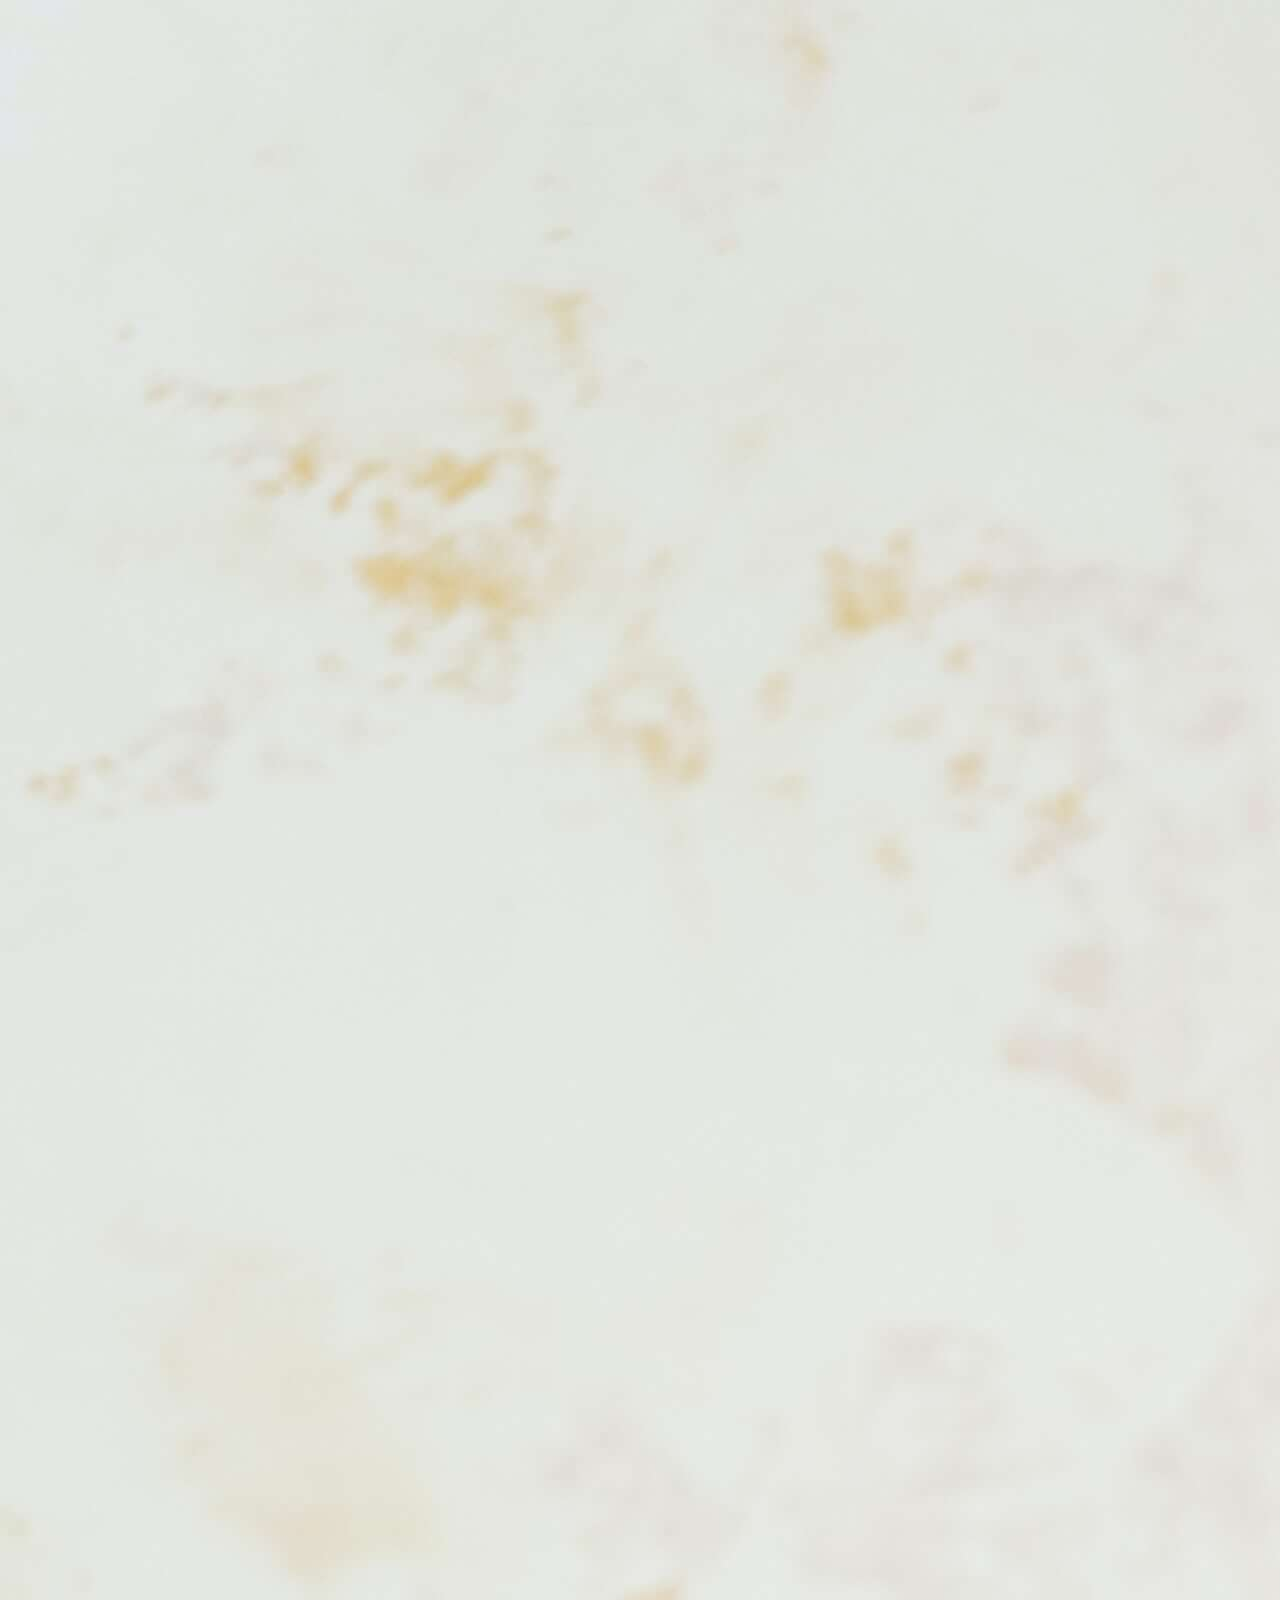
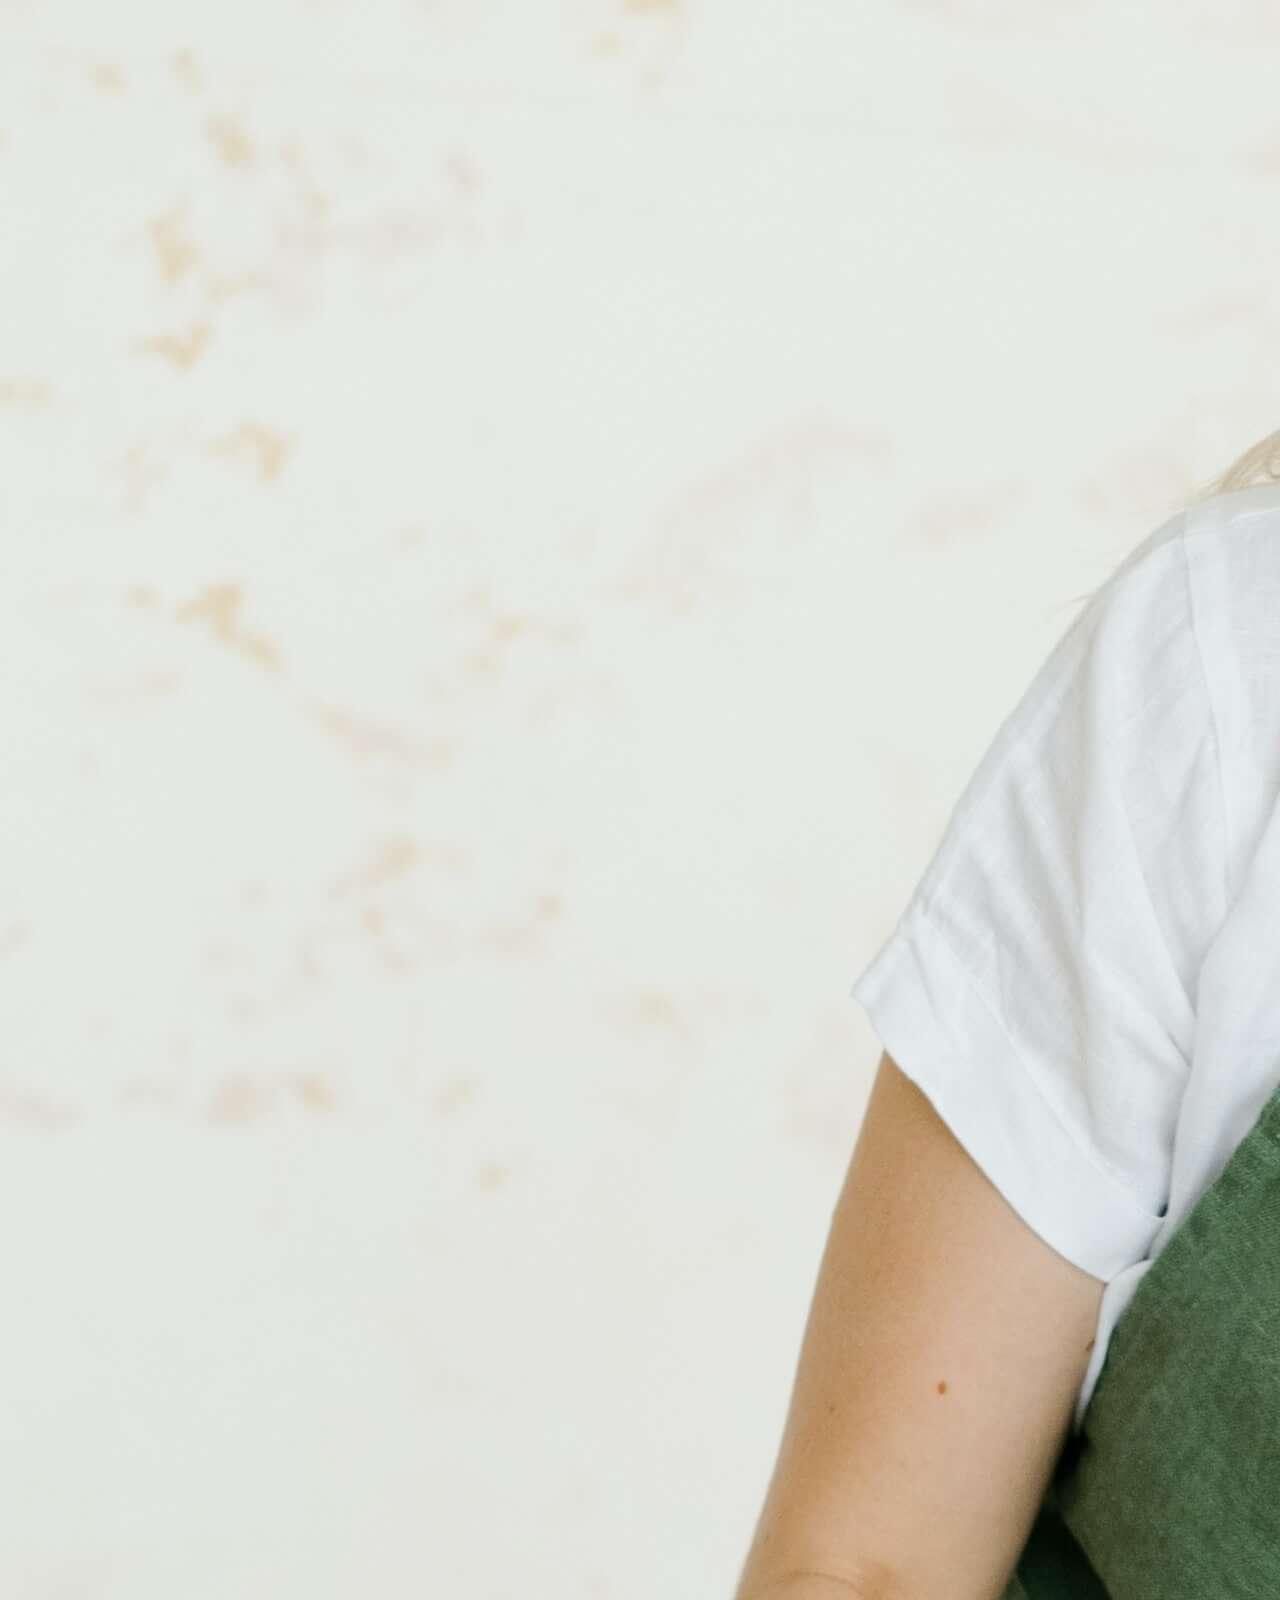
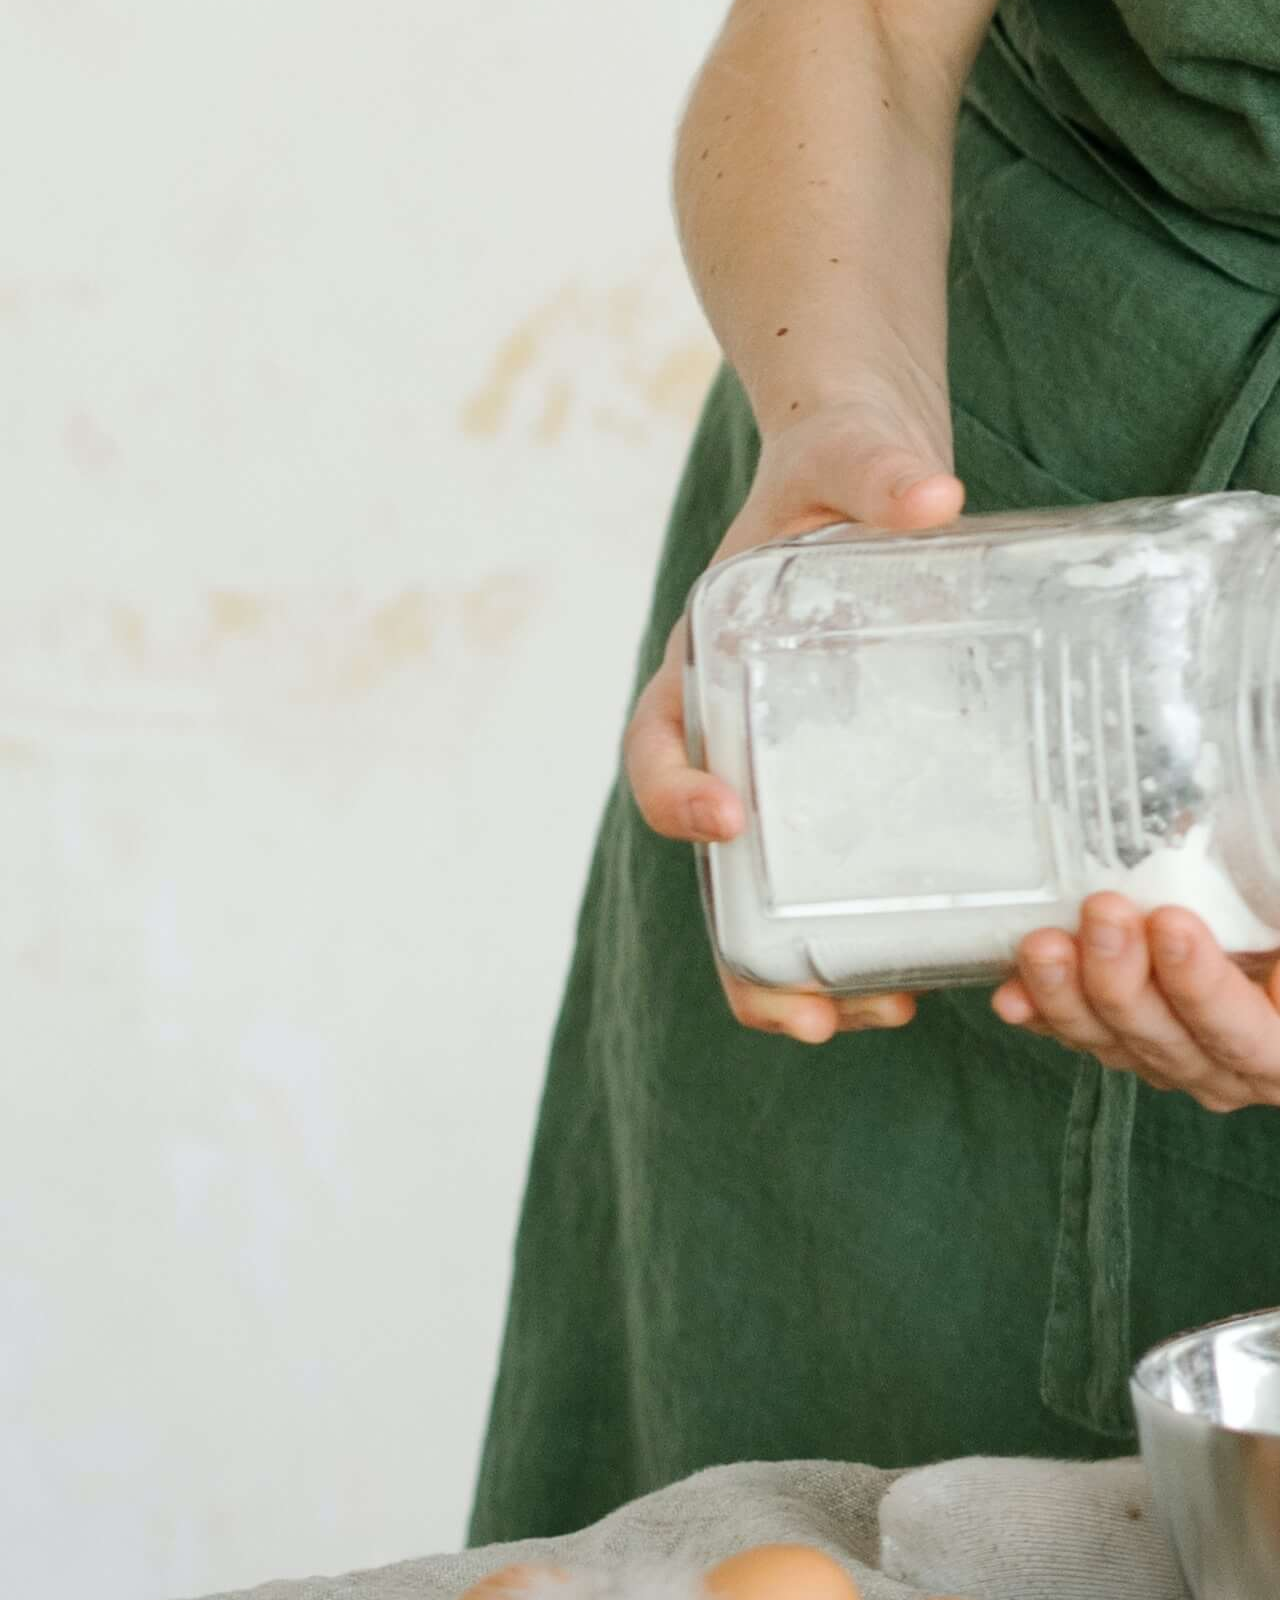
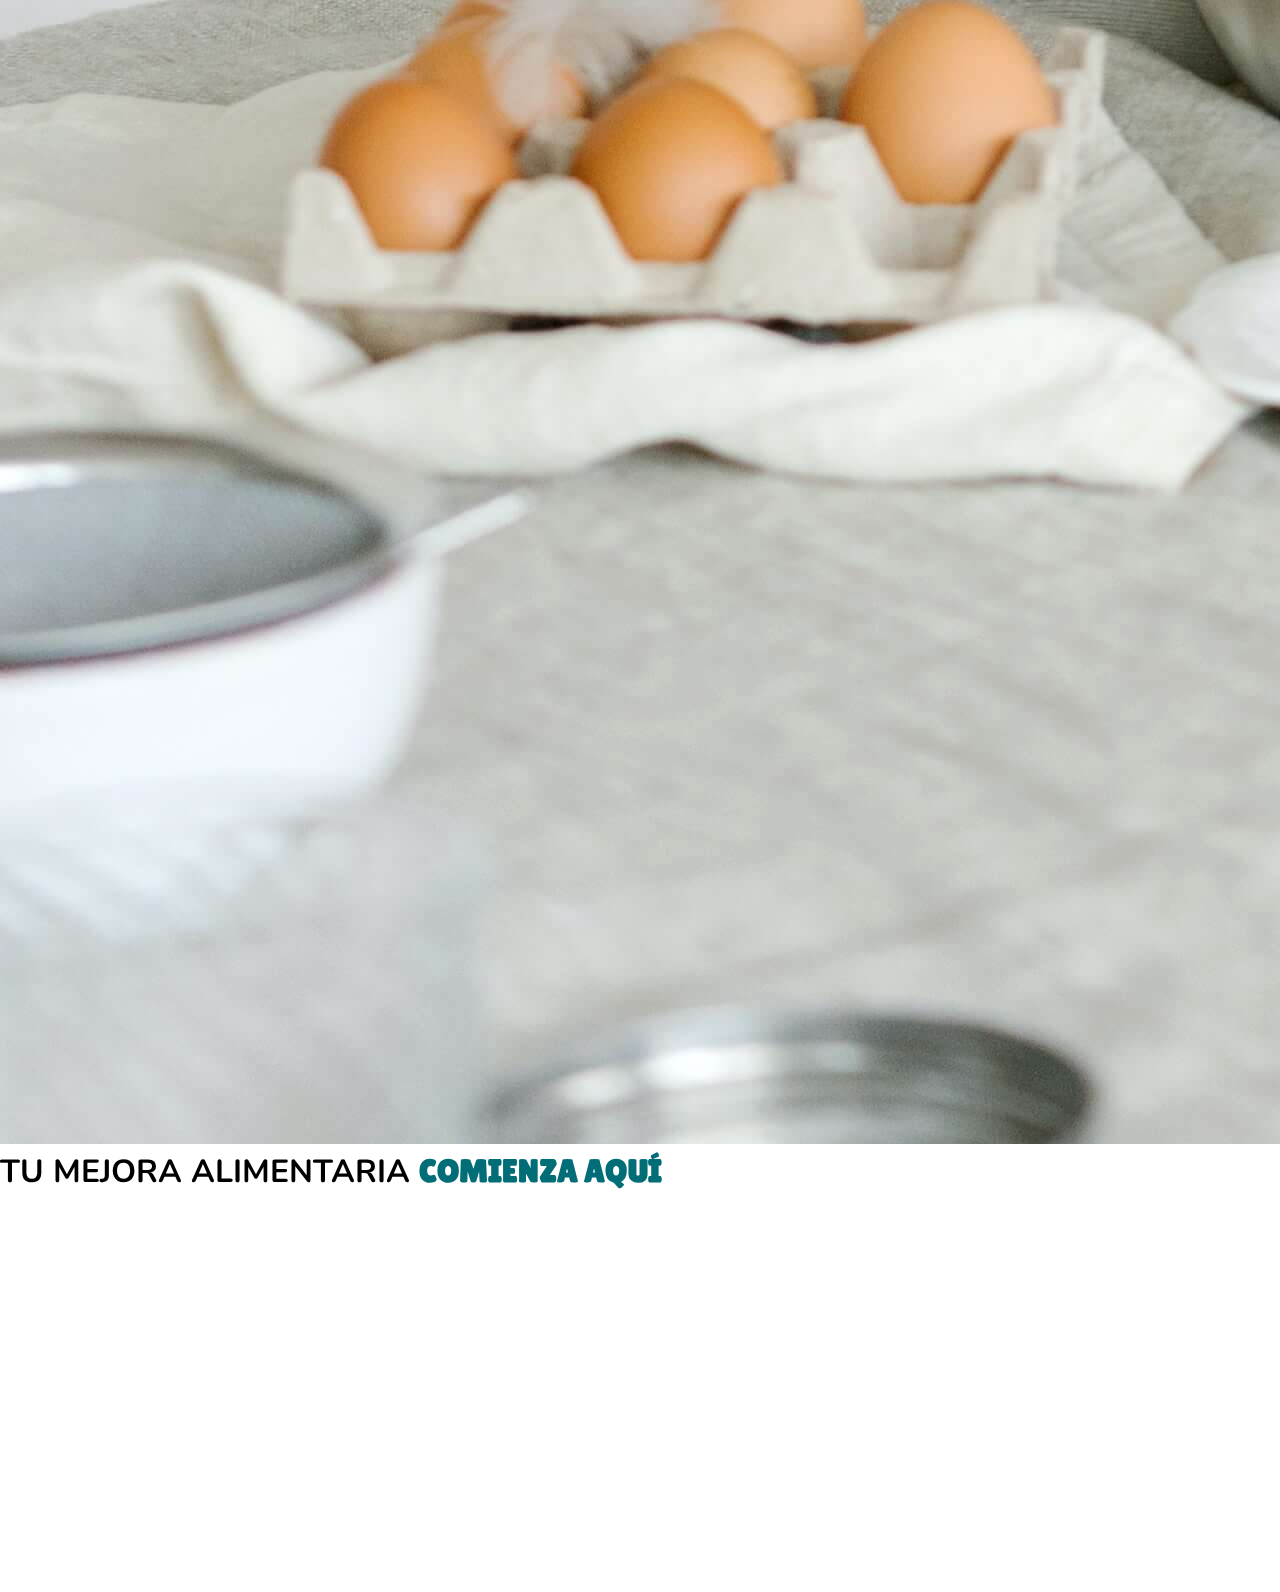
<file: pages/login.html>
<!DOCTYPE html>
<html lang="en">

<head>
    <meta charset="UTF-8">
    <meta http-equiv="X-UA-Compatible" content="IE=edge">
    <meta name="viewport" content="width=device-width, initial-scale=1.0">
    <link rel="preconnect" href="https://fonts.googleapis.com">
    <link rel="preconnect" href="https://fonts.gstatic.com" crossorigin>
    <link href="https://fonts.googleapis.com/css2?family=Lilita+One&family=Nunito:wght@300;700;800;1000&display=swap"
        rel="stylesheet">
    <link href="https://cdn.jsdelivr.net/npm/bootstrap@5.3.0-alpha3/dist/css/bootstrap.min.css" rel="stylesheet"
        integrity="sha384-KK94CHFLLe+nY2dmCWGMq91rCGa5gtU4mk92HdvYe+M/SXH301p5ILy+dN9+nJOZ" crossorigin="anonymous">
    <link rel="stylesheet" href="https://cdn.jsdelivr.net/npm/bootstrap-icons@1.10.4/font/bootstrap-icons.css">
    <link rel="stylesheet" href="../css/styles.css">
    <link rel="preconnect" href="https://fonts.googleapis.com">
    <link rel="preconnect" href="https://fonts.gstatic.com" crossorigin>
    <link
        href="https://fonts.googleapis.com/css2?family=Lilita+One&family=Nunito:wght@300;700;800;1000&family=Titan+One&display=swap"
        rel="stylesheet">
    <link href="https://unpkg.com/aos@2.3.1/dist/aos.css" rel="stylesheet">

    <meta name="description" content="Recetas fáciles para sorprender y ayudarte a organizar tu plan nutricional">
    <meta name="robots" content="index,follow">
    <title>¿Qué comemos?</title>
</head>

<body>
    <main>
        <div class="card">

            <div class="row justify-content-center g-0">

                <!-- Imagen -->
                <div class="card col-md-4 d-none d-lg-block" data-aos="fade-right" data-aos-duration="1500">
                    <img src="../img/img-login-4.jpg" class="img-fluid rounded-start"
                        alt="Tu mejora alimentaria comienza aquí">
                    <div class="text-center card-img-overlay p-0">
                        <h1 class="p-4 fw-bold card-title">TU MEJORA ALIMENTARIA <span
                                class="bg-azul font-login">COMIENZA
                                AQUÍ</span></h1>
                    </div>

                </div>


                <!-- Formulario -->
                <div class="col-md-8 col-12 text-center" data-aos="zoom-in" data-aos-duration="1500" data-aos-delay="1000">
                    <div>
                        <a href="../index.html">
                            <img src="../logo/Logo.png" alt="Logo ¿Qué comemos?" class="h-25">
                        </a>

                        <h2 class="mt-3 fw-bold">INICIA SESIÓN</h2>
                        <h3 class="mt-5 fs-5">¿Eres un nuevo usuario? <a href="" class="bg-azul fw-bold subrayado">Crear
                                una cuenta</a></h3>
                    </div>

                    <div class="container col-6 mt-4">
                        <form class="form-floating mb-3">
                            <input type="email" name="email" class="form-control shadow" id="floatingInput"
                                placeholder="name@example.com">
                            <label for="floatingInput">Email</label>
                        </form>

                        <form class="form-floating">
                            <input type="password" name="pass" class="form-control shadow" id="floatingPassword"
                                placeholder="Password">
                            <label for="floatingPassword">Contraseña</label>
                        </form>

                        <h4 class="fs-6 mt-3 text-start subrayado"><a href="">Olvidé mi contraseña</a></h4>

                        <div class="d-grid">
                            <a href="" class="btn btn-outline-primary mt-4 boton-login">Ingresar</a>
                        </div>
                    </div>

                </div>
            </div>
        </div>









    </main>



    <script src="https://cdn.jsdelivr.net/npm/bootstrap@5.1.3/dist/js/bootstrap.bundle.min.js"
        integrity="sha384-ka7Sk0Gln4gmtz2MlQnikT1wXgYsOg+OMhuP+IlRH9sENBO0LRn5q+8nbTov4+1p"
        crossorigin="anonymous"></script>
    <script src="https://unpkg.com/aos@2.3.1/dist/aos.js"></script>
    <script>
        AOS.init();
    </script>

</body>

</html>
</file>
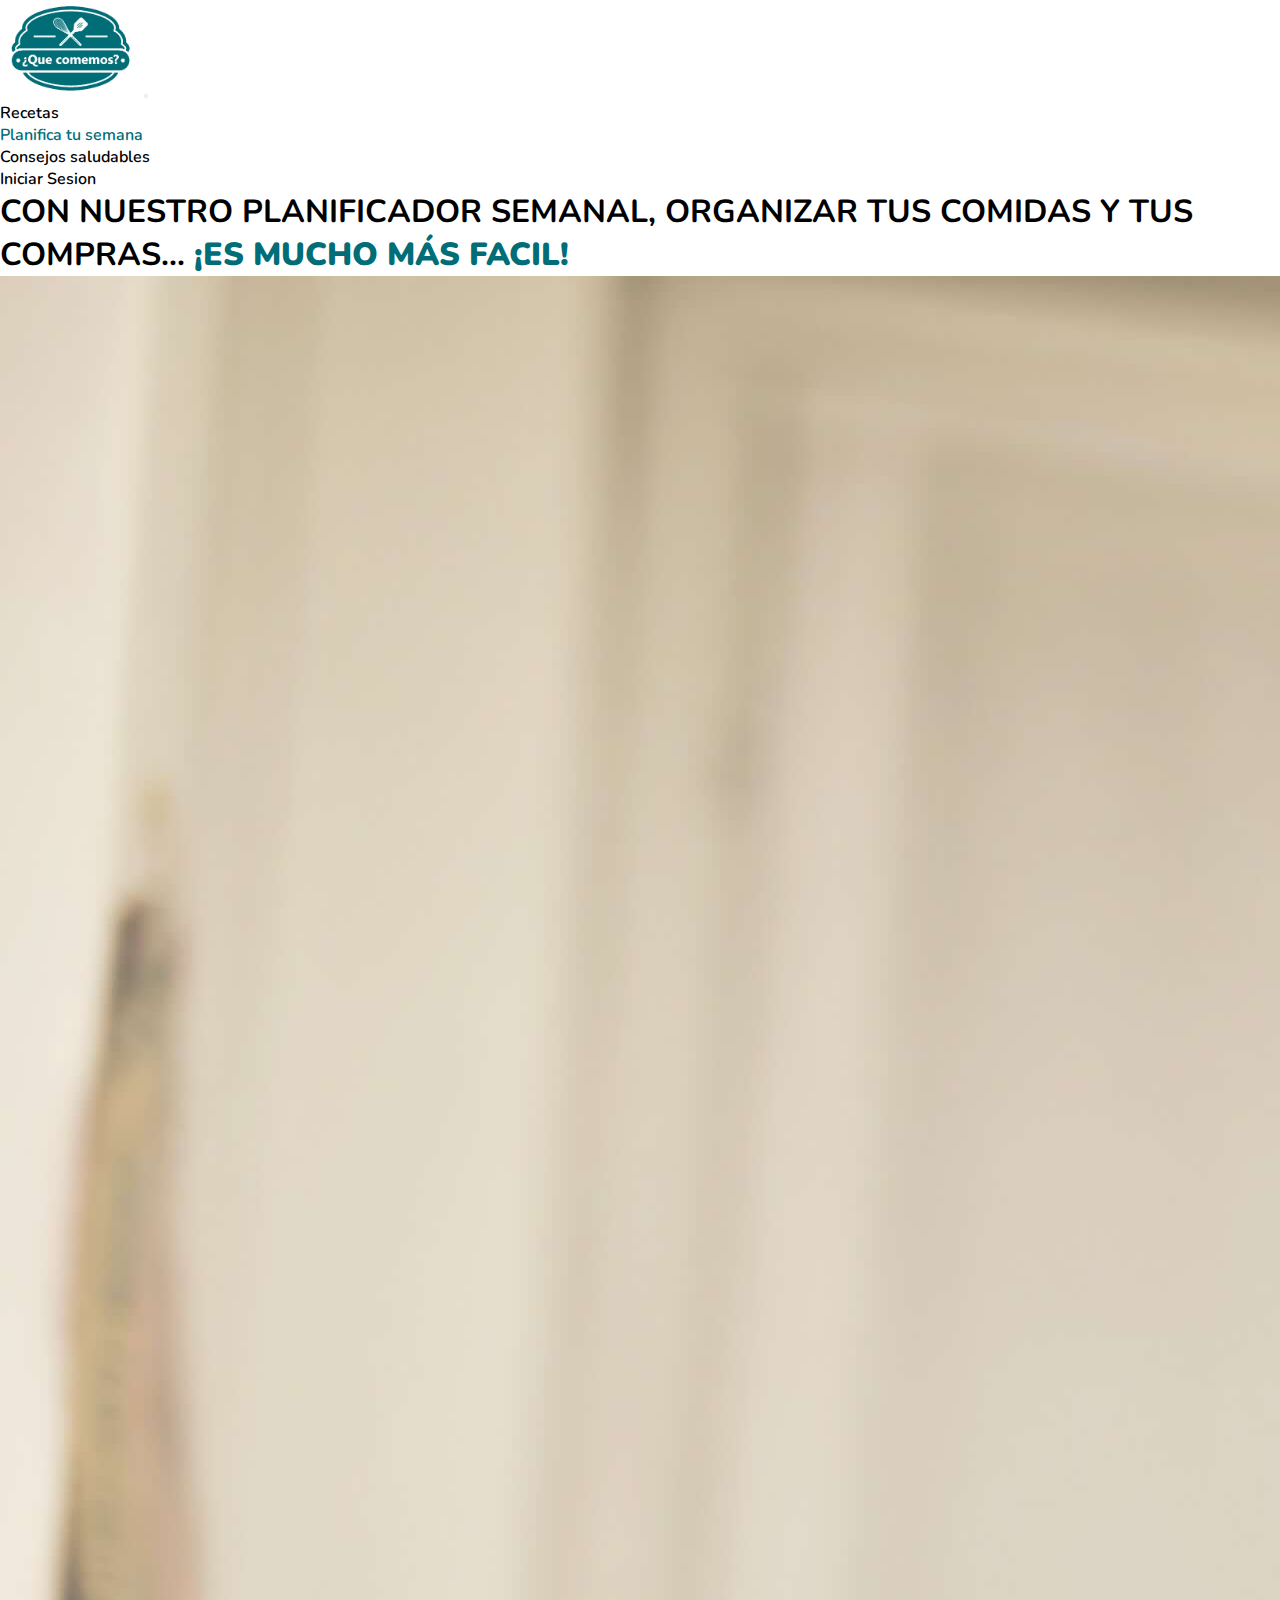
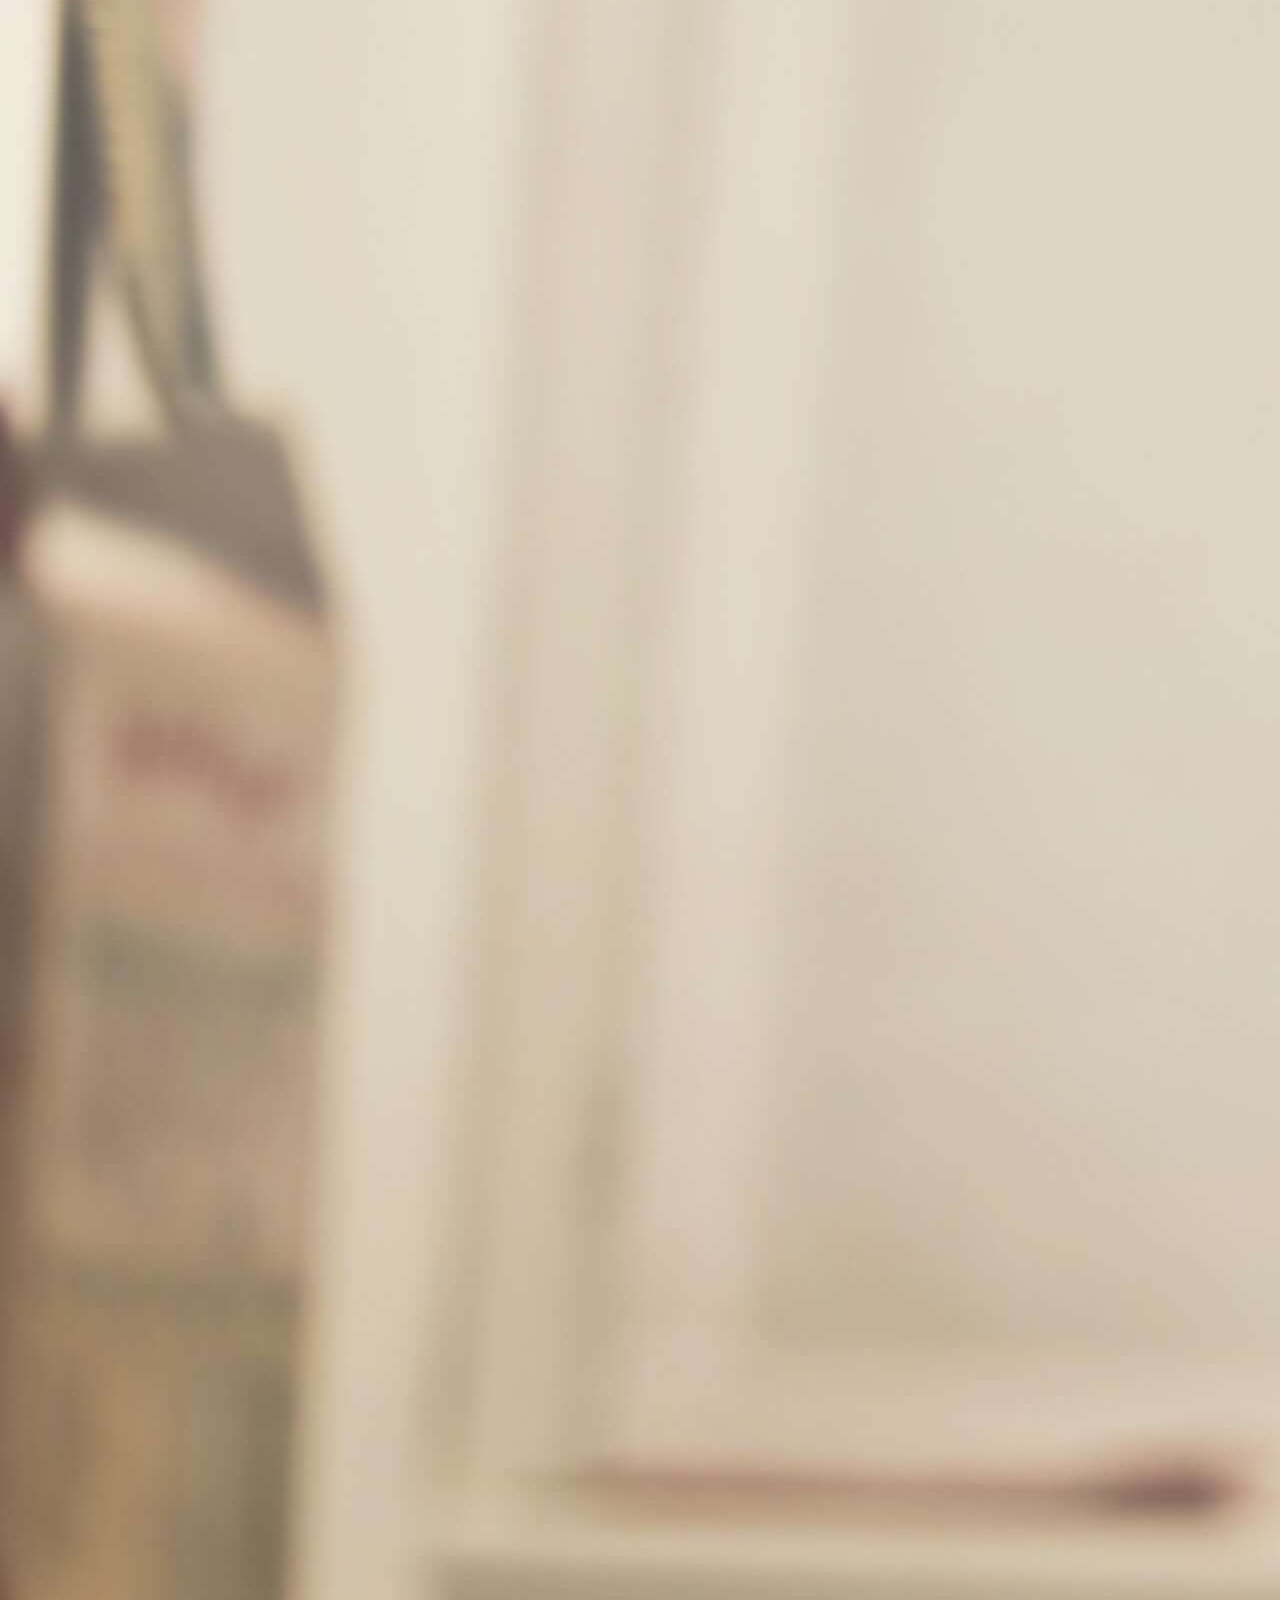
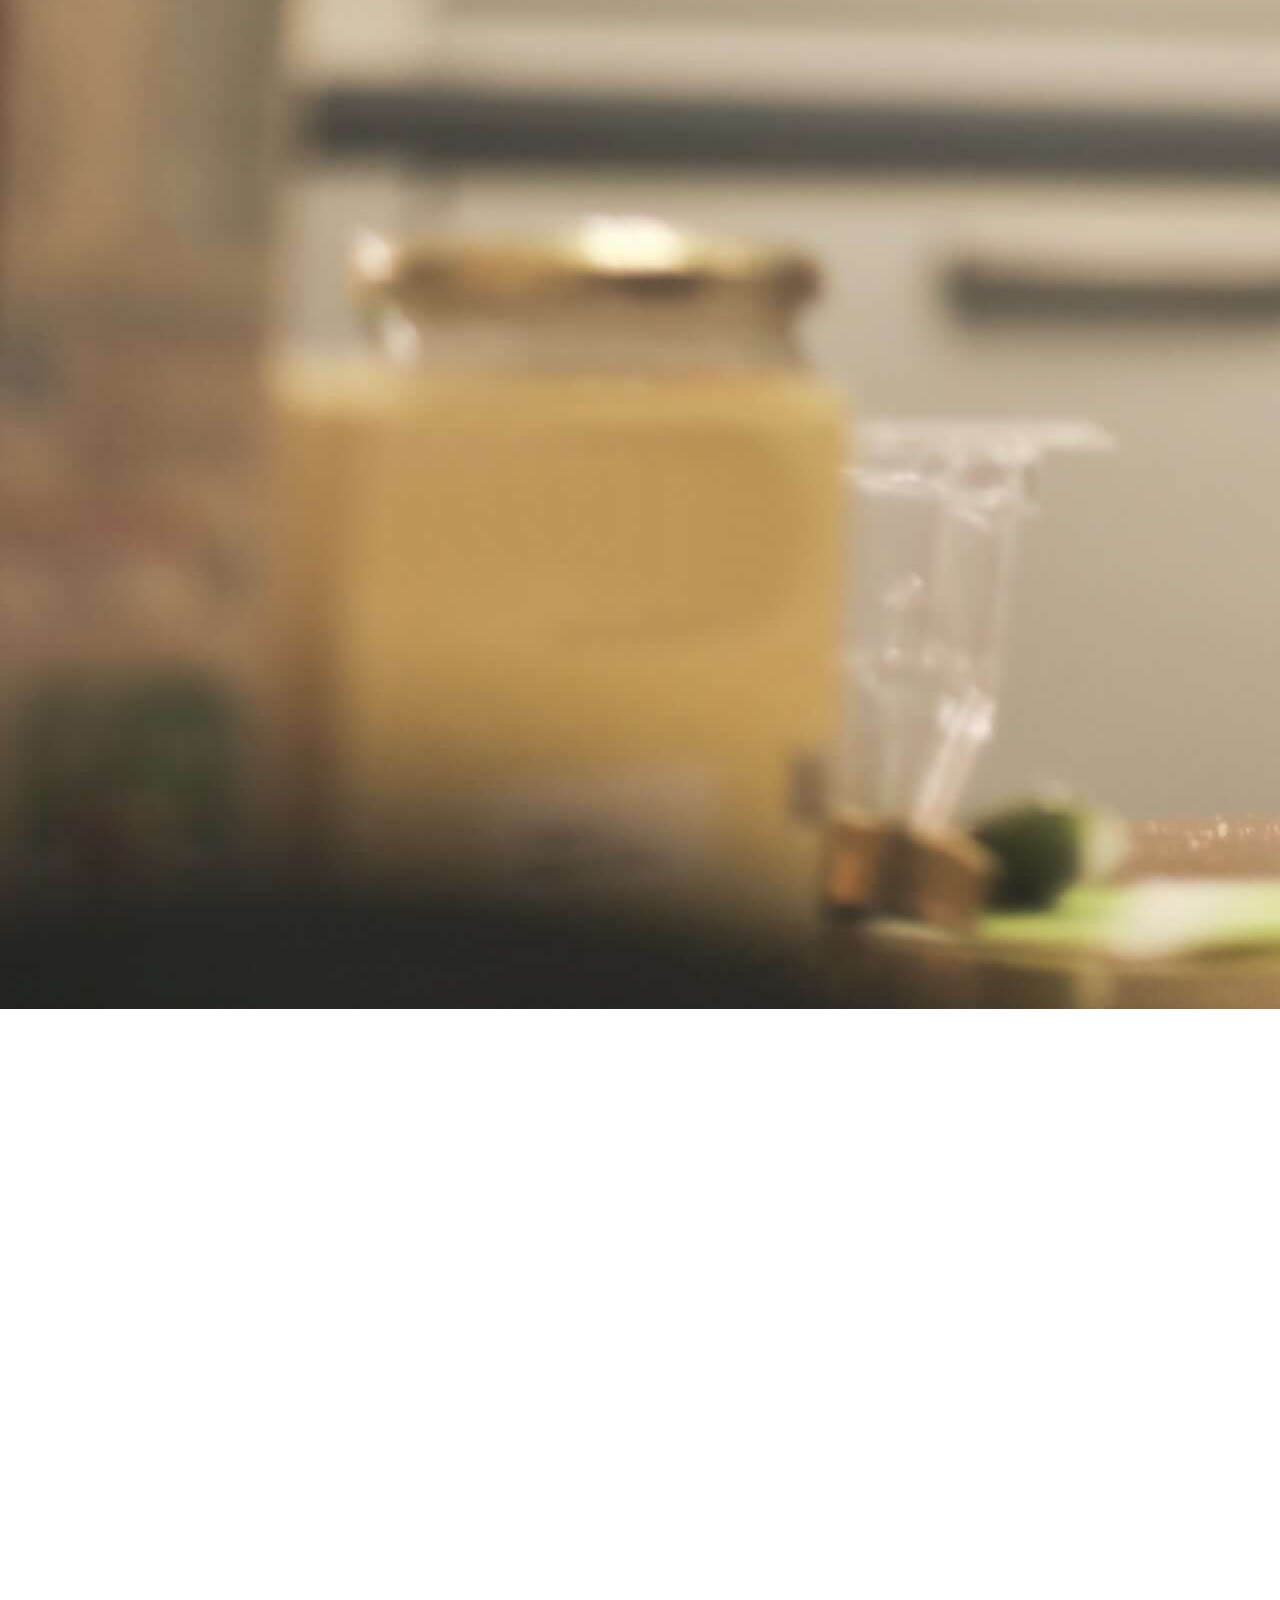
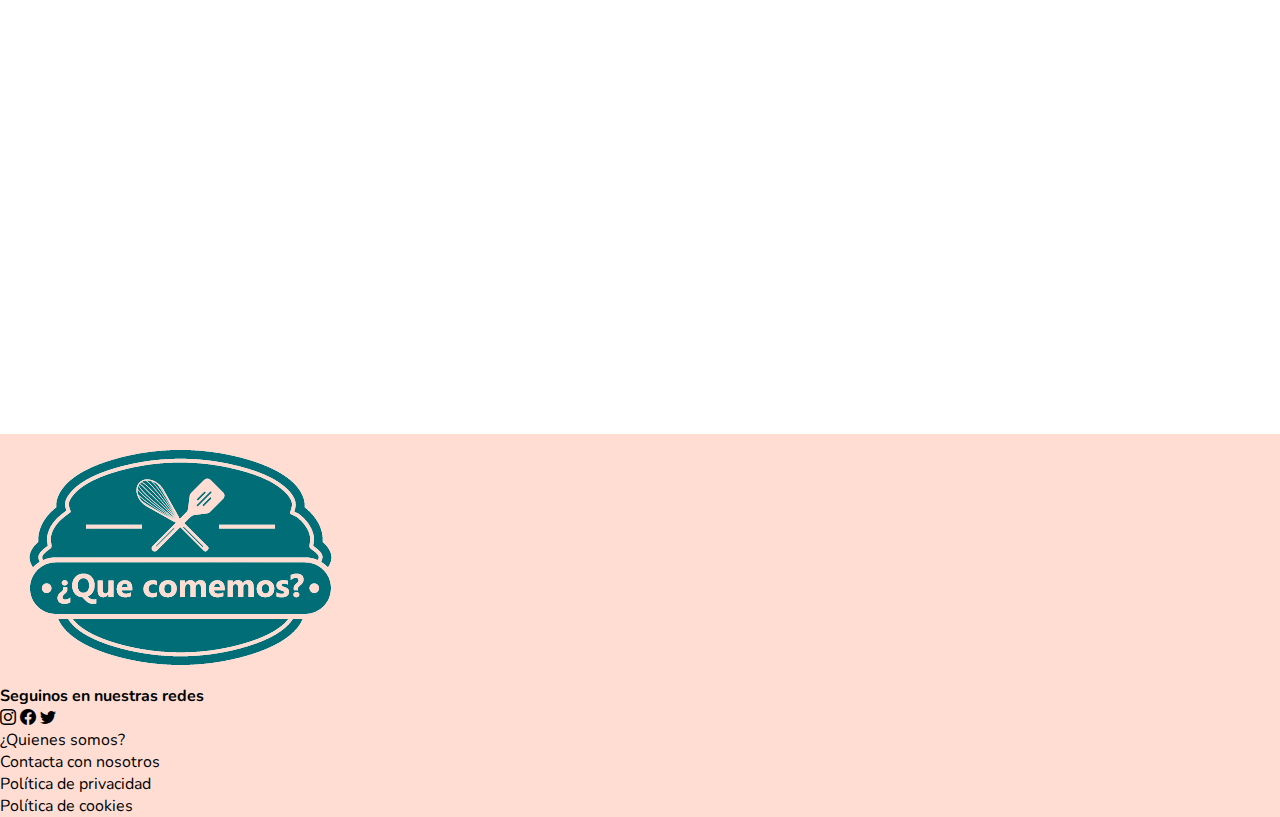
<file: pages/planifica-tu-semana.html>
<!DOCTYPE html>
<html lang="en">

<head>
    <meta charset="UTF-8">
    <meta http-equiv="X-UA-Compatible" content="IE=edge">
    <meta name="viewport" content="width=device-width, initial-scale=1.0">
    <link href="https://cdn.jsdelivr.net/npm/bootstrap@5.3.0-alpha3/dist/css/bootstrap.min.css" rel="stylesheet"
        integrity="sha384-KK94CHFLLe+nY2dmCWGMq91rCGa5gtU4mk92HdvYe+M/SXH301p5ILy+dN9+nJOZ" crossorigin="anonymous">
    <link rel="stylesheet" href="https://cdn.jsdelivr.net/npm/bootstrap-icons@1.10.4/font/bootstrap-icons.css">
    <link rel="preconnect" href="https://fonts.googleapis.com">
    <link rel="preconnect" href="https://fonts.gstatic.com" crossorigin>
    <link
        href="https://fonts.googleapis.com/css2?family=Lilita+One&family=Nunito:wght@300;700;800;1000&family=Titan+One&display=swap"
        rel="stylesheet">
    <link rel="stylesheet" href="../css/styles.css">
    <link href="https://unpkg.com/aos@2.3.1/dist/aos.css" rel="stylesheet">

    <meta name="description" content="Recetas fáciles para sorprender y ayudarte a organizar tu plan nutricional">
    <meta name="robots" content="index,follow">
    <title>¿Qué comemos?</title>
</head>

<body>
    <header class="navbar p-0 navbar-expand-lg border-bottom header sticky-lg-top">
        <!-- Navbar Bootstrap -->
        <nav class="container">
            <!-- Logo nav -->
            <a class="navbar-brand" href="../index.html">
                <img class="logo-nav" src="../logo/Logo.png" alt="Logo ¿qué comemos?">
            </a>

            <!-- Menú hamburguesa -->
            <button class="navbar-toggler" type="button" data-bs-toggle="collapse" data-bs-target="#navbarNavAltMarkup"
                aria-controls="navbarNavAltMarkup" aria-expanded="false" aria-label="Toggle navigation">
                <span class="navbar-toggler-icon"></span>
            </button>

            <!-- Links nav -->
            <div class="collapse navbar-collapse justify-content-end align-items-center" id="navbarNavAltMarkup">
                <ul class="navbar-nav">
                    <li>
                        <a class="nav-link" aria-current="page" href="../pages/recetas.html">Recetas</a>
                    </li>
                    <li>
                        <a class="nav-link active" href="../pages/planifica-tu-semana.html">Planifica tu semana</a>
                    </li>
                    <li>
                        <a class="nav-link me-5" href="../pages/consejos-saludables.html">Consejos saludables</a>
                    </li>
                </ul>

                <!-- Boton login -->
                <div>
                    <a href="../pages/login.html" class="btn btn-outline-primary boton-login boton-azul">Iniciar Sesion</a>
                </div>
            </div>
        </nav>
    </header>


    <main class="container">

        <section>

            <!-- Foto encabezado -->
            <div class="card border-light">
                <div class="card-body text-center">
                    <h1 class="card-title fw-bold bg-negro fs-2">CON NUESTRO PLANIFICADOR SEMANAL, ORGANIZAR TUS COMIDAS
                        Y
                        TUS COMPRAS...<strong class="fw-bold bg-azul titulo-lg"> ¡ES MUCHO MÁS FACIL!</strong></h1>

                </div>
                <img src="../img/img1.jpg" class="card-img portada-principal" alt="Portada principal">

            </div>

            <div class="funcionamiento d-flex justify-content-center align-items-center rounded" data-aos="fade-down" data-aos-duration="800">
                <i class="bi bi-chevron-down fs-4 p-2"></i>
                <h2 class="fw-bold">¿Cómo funciona?</h2>
                <i class="bi bi-chevron-down fs-4 p-2"></i>
            </div>
        </section>

        <!-- Items -->
        <section>
            <div class="d-flex flex-column flex-lg-row align-items-center" data-aos="fade-right" data-aos-duration="800" data-aos-delay="200">
                <h4 class="text-center text-lg-start numero-grande bg-azul p-lg-5">1</h4>
                <p class="fs-3 text-center text-lg-start">Registrate en nuestra página y vé a la sección de
                    planificación semanal. Una vez dentro, tendrás que seleccionar la cantidad de días que vas a
                    planificar.</p>
            </div>
            <div class="d-flex flex-column flex-lg-row align-items-center" data-aos="fade-right" data-aos-duration="800" data-aos-delay="200">
                <h4 class="text-center text-lg-start numero-grande bg-azul p-lg-5">2</h4>
                <p class="fs-3 text-center text-lg-start">Si quieres, puedes seleccionar el botón "Seguir un plan
                    alimentario", para poder elegir el plan que mejor se adapte a tu rutina alimentaria (Dieta,
                    Vegetariano, Vegano, Keto, Kosher). Luego, se te desplegará un buscador con miles de recetas para
                    que elijas en función del plan que seleccionaste.</p>
            </div>
            <div class="d-flex flex-column flex-lg-row align-items-center" data-aos="fade-right" data-aos-duration="800" data-aos-delay="200">
                <h4 class="text-center text-lg-start numero-grande bg-azul p-lg-5">3</h4>
                <p class="fs-3 text-center text-lg-start">Comenzá a elegir las recetas que más te gusten y agregándolas
                    a tu semana con el botón "Añadir Receta". Si no sabes que elegir.. ¡No hay problema! Nosotros te
                    sugiremos opciones ricas y variadas en nutrientes, para que puedas incorporar a tu semana.</p>
            </div>
            <div class="d-flex flex-column flex-lg-row align-items-center" data-aos="fade-right" data-aos-duration="800" data-aos-delay="200">
                <h4 class="text-center text-lg-start numero-grande bg-azul p-lg-5">4</h4>
                <p class="fs-3 text-center text-lg-start">Una vez que tengas todas las recetas seleccionadas, vé a la
                    opción de "Ver lista de compras". Allí estarán todos los ingredientes necesarios para las recetas
                    que has elegido. Podrás ir a la tienda y desde la aplicación, ir marcando los ingredientes que vas
                    comprando. Una vez en casa con todos los ingredientes, no queda más que ver los videos tutoriales y
                    cocinar tus comidas!</p>
            </div>
        </section>

        <!-- Pie de pagina -->
        <div class="">
            <h3 class="text-center texto-pie bg-azul p-lg-3" data-aos="fade-down" data-aos-duration="800">INICIÁ SESIÓN Y COMENZÁ A DISFRUTARLO</h3>
            <div class="d-grid gap-2" data-aos="zoom-in" data-aos-duration="800" data-aos-delay="400" >
                <button class="btn btn-outline-primary fw-bold fs-4 boton-pie" type="button">
                    <a href="../pages/login.html">INICIAR SESION</a>
                </button>
            </div>
        </div>
    </main>


    <footer class="container-fluid mt-3 bg-footer">
        <div class="container">
            <!-- Fila superior del footer -->
            <div class="row justify-content-lg-between align-items-lg-center border-bottom">
                <!-- Información adicional -->
                <div class="col-12 col-lg-3 text-lg-start text-center">
                    <a href="../index.html">
                        <img src="../logo/Logo.png" alt="Logo ¿Qué comemos?" class="w-50">
                    </a>
                </div>

                <!-- Redes sociales -->
                <div class="col-12 col-lg-4 p-3">
                    <h4 class="text-center">Seguinos en nuestras redes</h4>
                    <div class="fs-3 d-flex justify-content-center gap-4">
                        <a href="https://www.instagram.com/" target="_blank">
                            <i class="bi bi-instagram social-insta"></i>
                        </a>
                        <a href="https://www.facebook.com" target="_blank">
                            <i class="bi bi-facebook redes social-face"></i>
                        </a>
                        <a href="https://www.twitter.com" target="_blank">
                            <i class="bi bi-twitter redes social-twtr"></i>
                        </a>
                    </div>
                </div>

                <!-- Lista footer -->
                <div class="col-12 col-lg-4">
                    <ul class="text-lg-end text-center p-0">
                        <li><a href="" class="links-footer">¿Quienes somos?</a></li>
                        <li><a href="" class="links-footer">Contacta con nosotros</a></li>
                        <li><a href="" class="links-footer">Política de privacidad</a></li>
                        <li><a href="" class="links-footer">Política de cookies</a></li>
                    </ul>
                </div>
            </div>
        </div>
    </footer>


    <script src="https://cdn.jsdelivr.net/npm/bootstrap@5.1.3/dist/js/bootstrap.bundle.min.js"
        integrity="sha384-ka7Sk0Gln4gmtz2MlQnikT1wXgYsOg+OMhuP+IlRH9sENBO0LRn5q+8nbTov4+1p"
        crossorigin="anonymous"></script>
    <script src="https://unpkg.com/aos@2.3.1/dist/aos.js"></script>
    <script>
        AOS.init();
    </script>

</body>

</html>
</file>
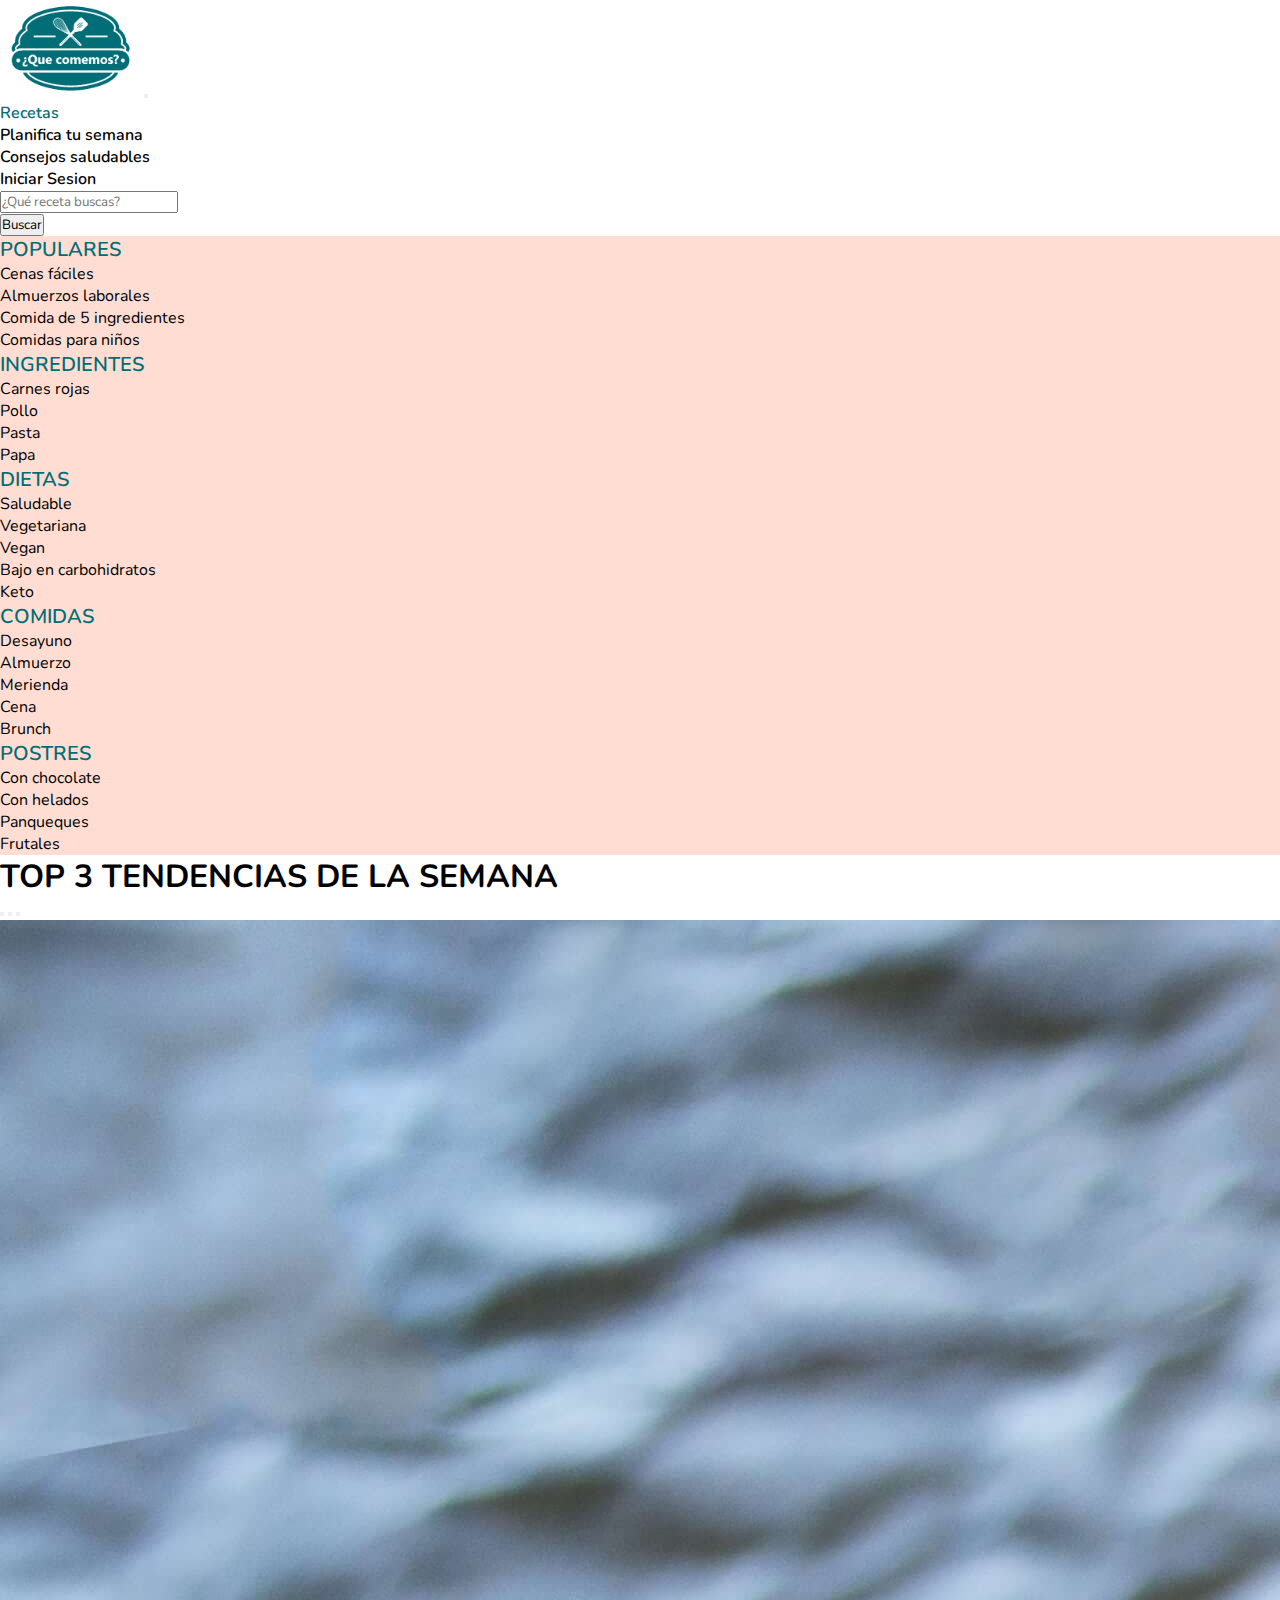
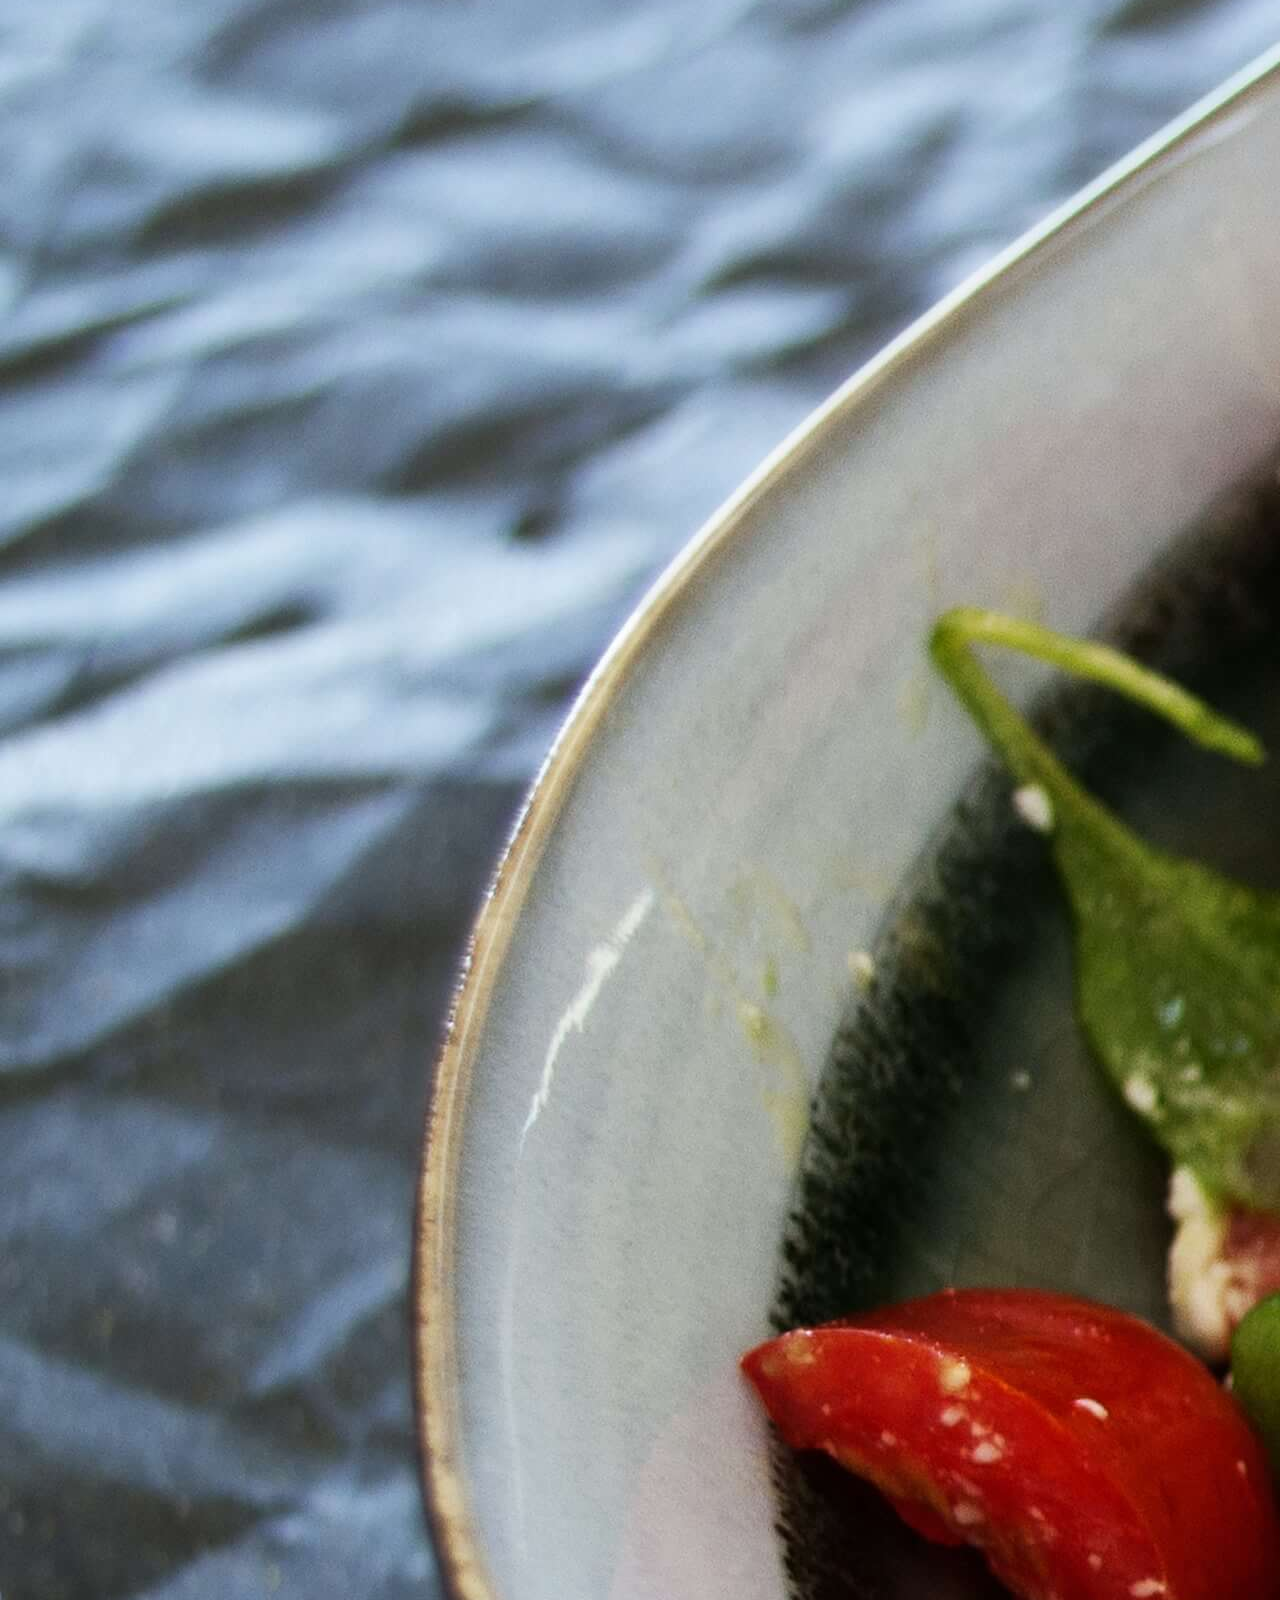
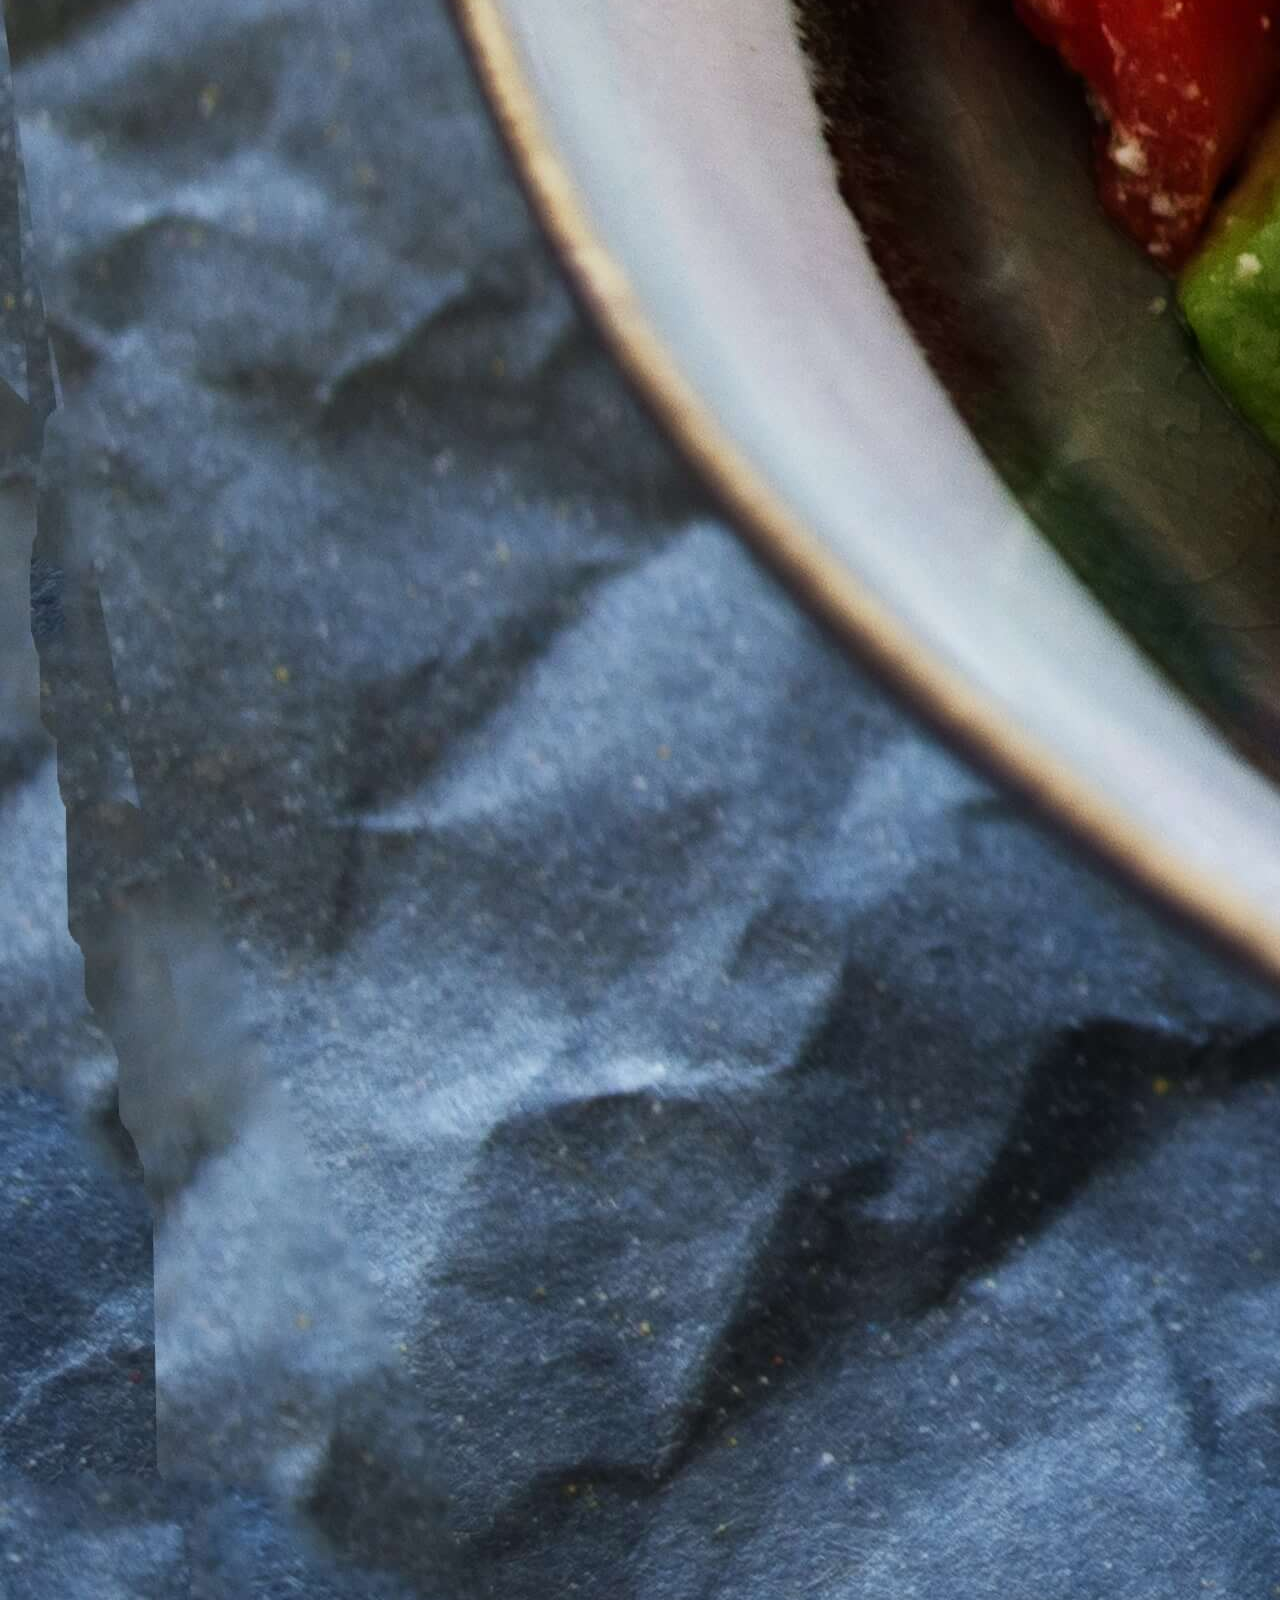
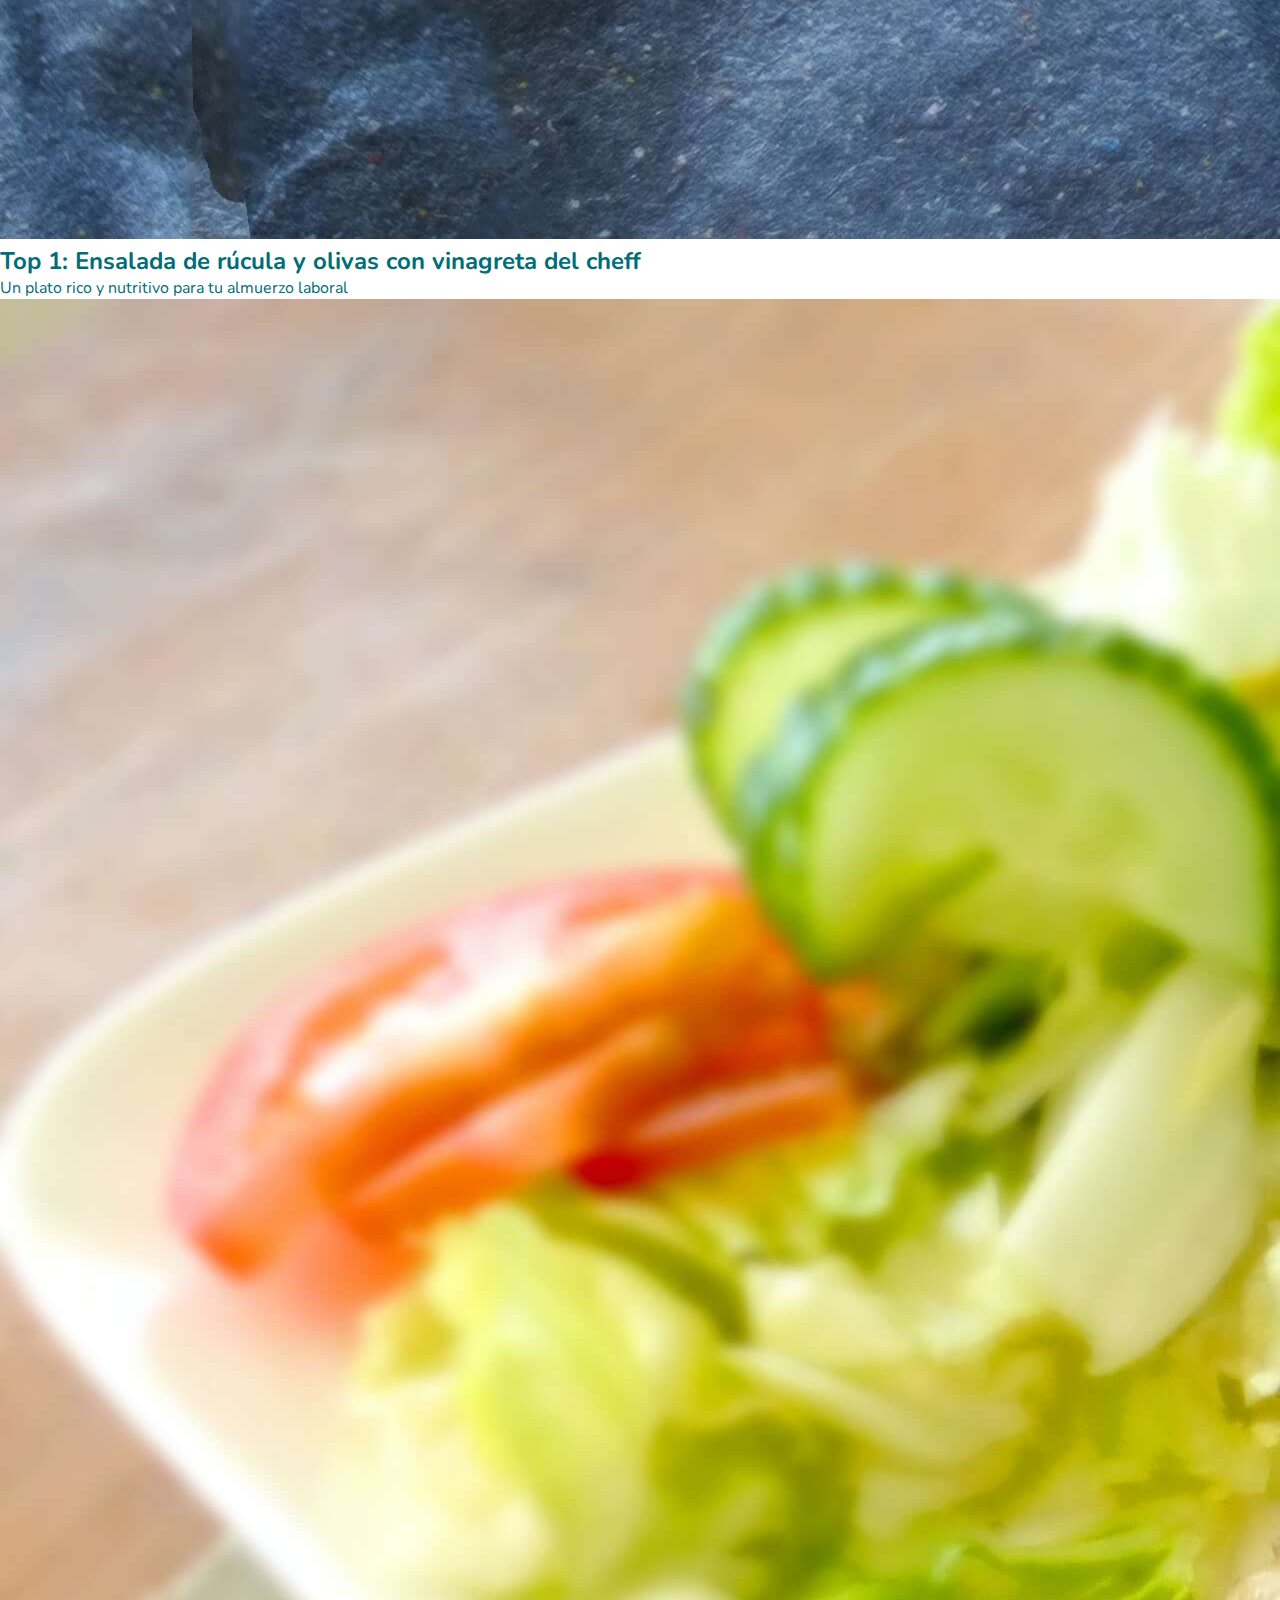
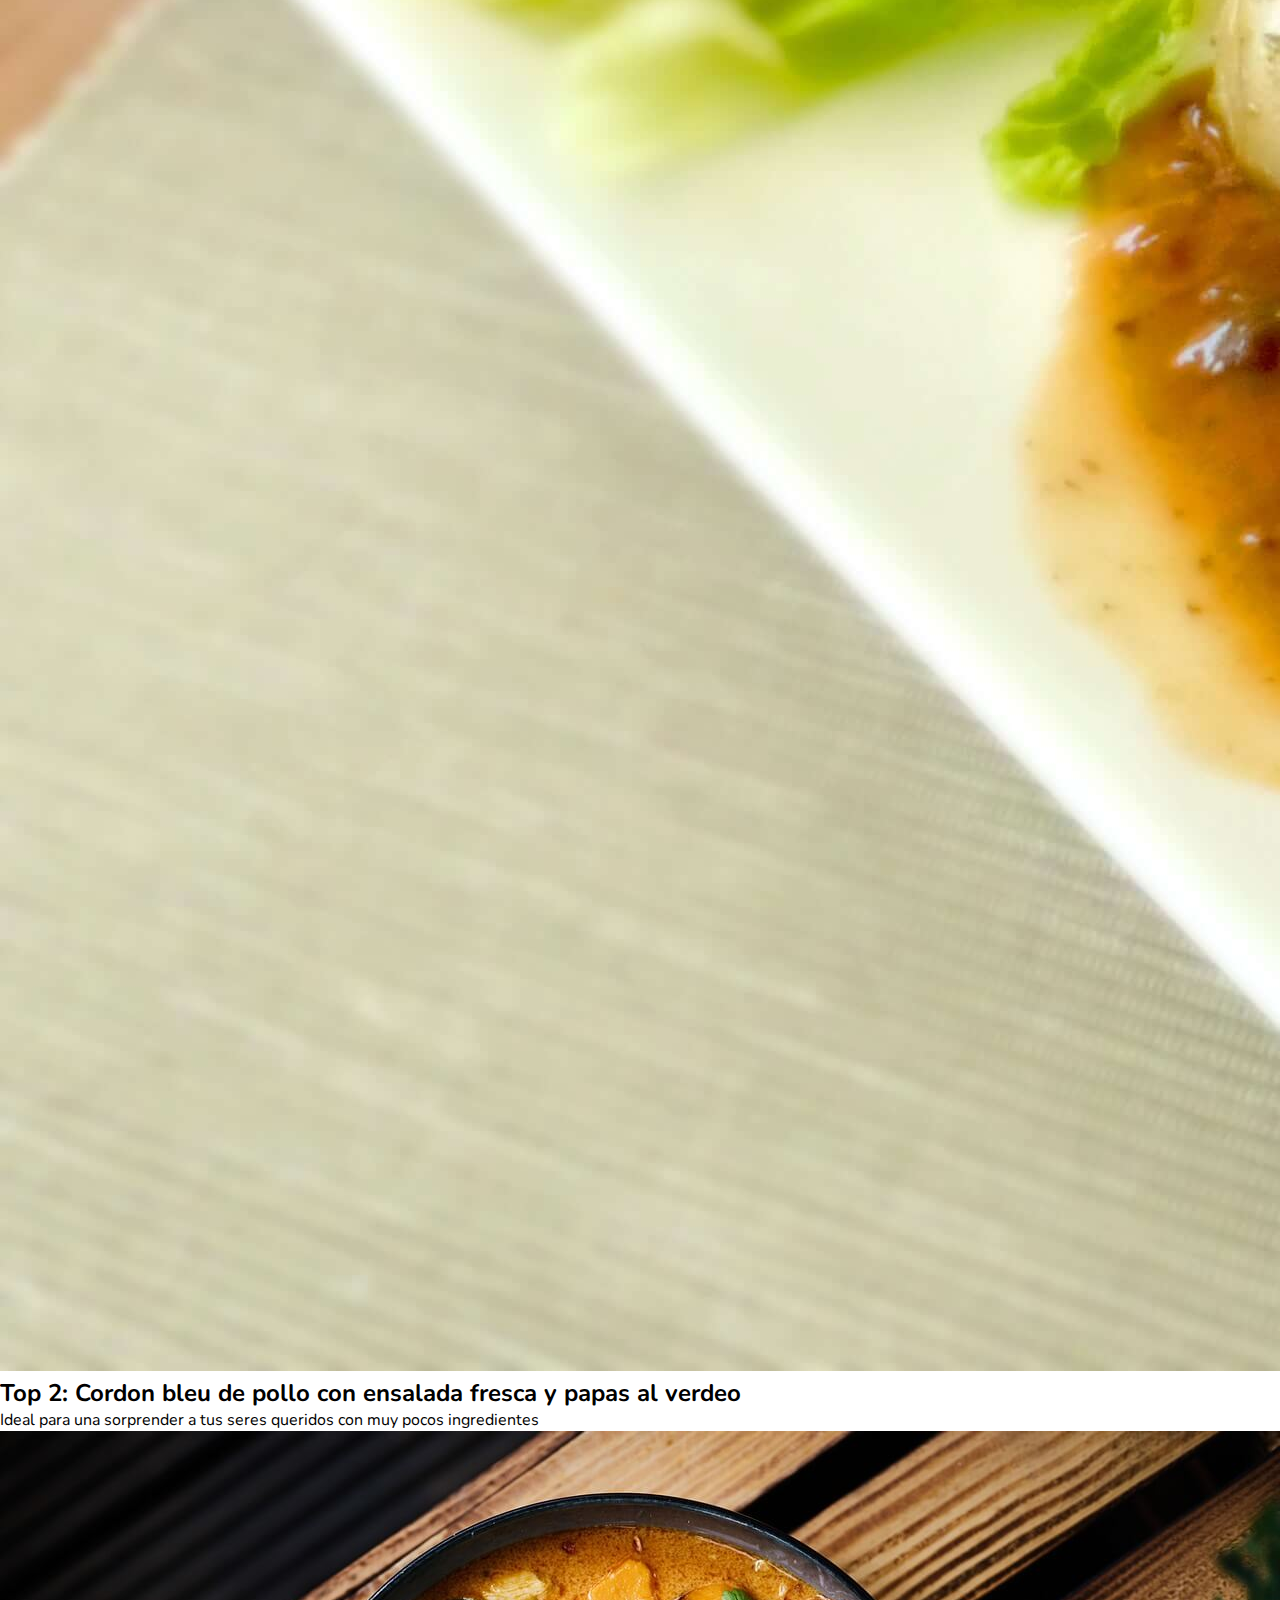
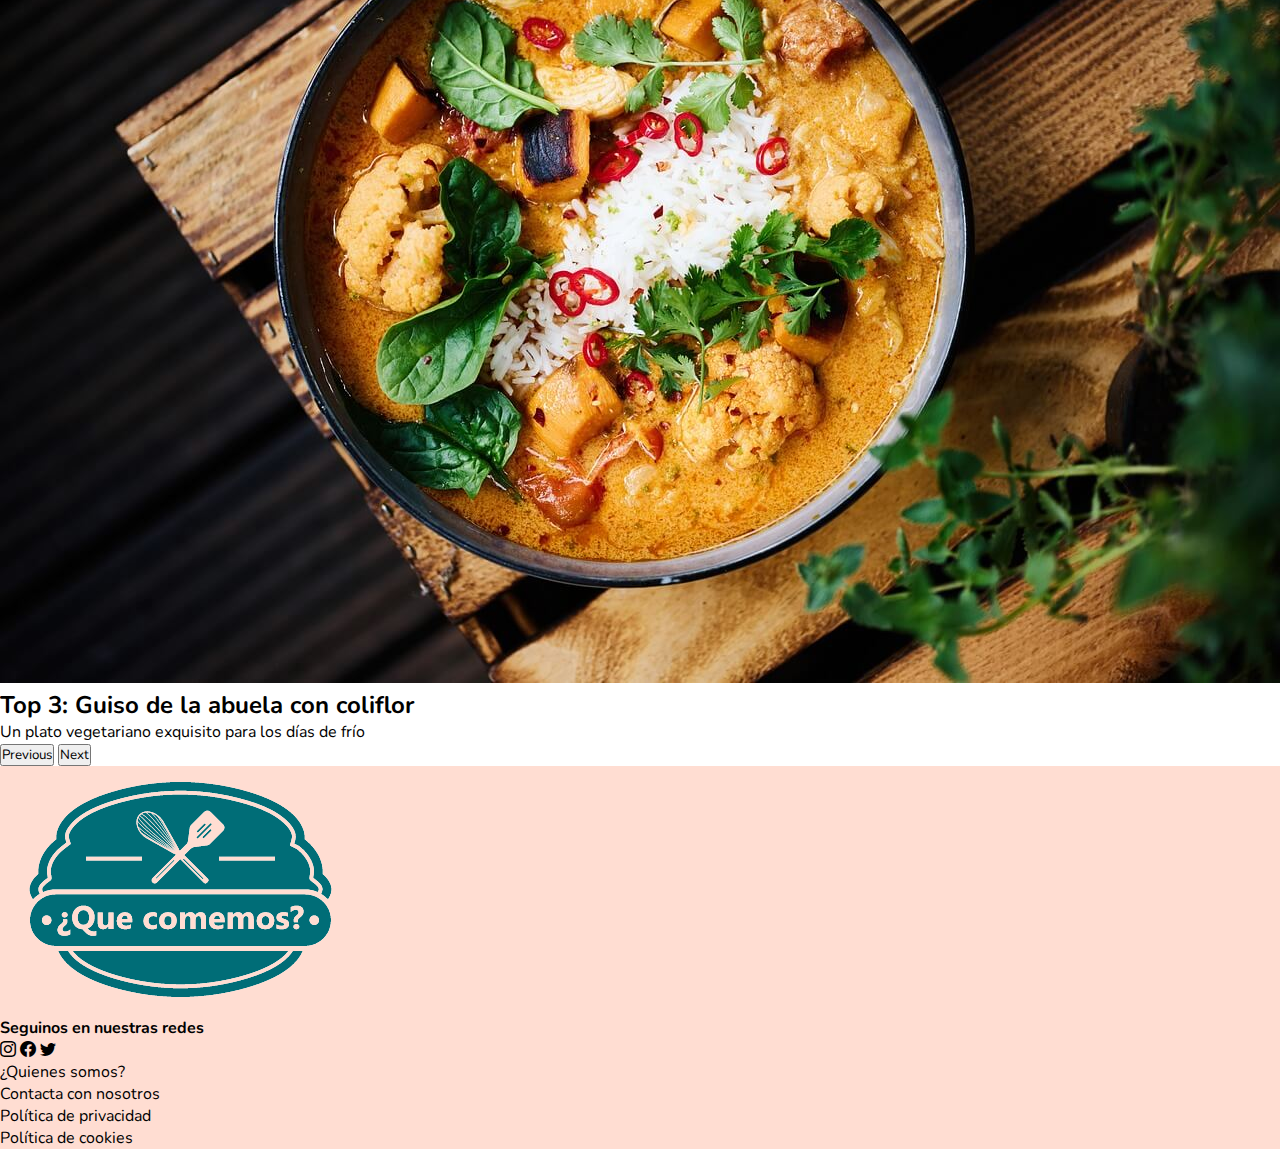
<file: pages/recetas.html>
<!DOCTYPE html>
<html lang="en">

<head>
    <meta charset="UTF-8">
    <meta http-equiv="X-UA-Compatible" content="IE=edge">
    <meta name="viewport" content="width=device-width, initial-scale=1.0">
    <link href="https://cdn.jsdelivr.net/npm/bootstrap@5.3.0-alpha3/dist/css/bootstrap.min.css" rel="stylesheet"
        integrity="sha384-KK94CHFLLe+nY2dmCWGMq91rCGa5gtU4mk92HdvYe+M/SXH301p5ILy+dN9+nJOZ" crossorigin="anonymous">
    <link rel="stylesheet" href="https://cdn.jsdelivr.net/npm/bootstrap-icons@1.10.4/font/bootstrap-icons.css">
    <link rel="stylesheet" href="../css/styles.css">
    <link rel="preconnect" href="https://fonts.googleapis.com">
    <link rel="preconnect" href="https://fonts.gstatic.com" crossorigin>
    <link
        href="https://fonts.googleapis.com/css2?family=Lilita+One&family=Nunito:wght@300;700;800;1000&family=Titan+One&display=swap"
        rel="stylesheet">
    <link href="https://unpkg.com/aos@2.3.1/dist/aos.css" rel="stylesheet">

    <meta name="description" content="Recetas fáciles para sorprender y ayudarte a organizar tu plan nutricional">
    <meta name="robots" content="index,follow">
    <title>¿Qué comemos?</title>
</head>


<body>
    <header class="navbar p-0 navbar-expand-lg border-bottom header sticky-lg-top">
        <!-- Navbar Bootstrap -->
        <nav class="container">
            <!-- Logo nav -->
            <a class="navbar-brand" href="../index.html">
                <img class="logo-nav" src="../logo/Logo.png" alt="Logo ¿qué comemos?">
            </a>

            <!-- Menú hamburguesa -->
            <button class="navbar-toggler" type="button" data-bs-toggle="collapse" data-bs-target="#navbarNavAltMarkup"
                aria-controls="navbarNavAltMarkup" aria-expanded="false" aria-label="Toggle navigation">
                <span class="navbar-toggler-icon"></span>
            </button>

            <!-- Links nav -->
            <div class="collapse navbar-collapse justify-content-end align-items-center" id="navbarNavAltMarkup">
                <ul class="navbar-nav">
                    <li>
                        <a class="nav-link active" aria-current="page" href="../pages/recetas.html">Recetas</a>
                    </li>
                    <li>
                        <a class="nav-link" href="../pages/planifica-tu-semana.html">Planifica tu semana</a>
                    </li>
                    <li>
                        <a class="nav-link me-5" href="../pages/consejos-saludables.html">Consejos saludables</a>
                    </li>
                </ul>

                <!-- Boton login -->
                <div>
                    <a href="../pages/login.html" class="btn btn-outline-primary boton-login boton-azul">Iniciar Sesion</a>
                </div>
            </div>
        </nav>
    </header>


    <main class="container">
        <!-- Buscador -->
        <form class="row g-3 p-3 d-flex justify-content-lg-start justify-content-center">
            <div class="col-lg-6 col-8">
                <label for="inputPassword2" class="visually-hidden"></label>
                <input type="search" class="form-control" id="inputPassword2" placeholder="¿Qué receta buscas?">
            </div>
            <div class="col-auto">
                <button type="submit" class="btn btn-primary mb-3">Buscar</button>
            </div>
        </form>

        <!-- Lista de recetas -->
        <div
            class="d-flex flex-column align-items-center flex-lg-row justify-content-lg-between bg-footer p-3 rounded-3">
            <div class="dropdown-populares">
                <a class="dropdown-toggle categoria" href="#" role="button" data-bs-toggle="dropdown"
                    aria-expanded="false">
                    POPULARES
                </a>

                <ul class="dropdown-menu">
                    <li><a class="dropdown-item" href="#">Cenas fáciles</a></li>
                    <li><a class="dropdown-item" href="#">Almuerzos laborales</a></li>
                    <li><a class="dropdown-item" href="#">Comida de 5 ingredientes</a></li>
                    <li><a class="dropdown-item" href="#">Comidas para niños</a></li>
                </ul>
            </div>
            <div class="dropdown-ingredientes">
                <a class="dropdown-toggle categoria" href="#" role="button" data-bs-toggle="dropdown"
                    aria-expanded="false">
                    INGREDIENTES
                </a>

                <ul class="dropdown-menu">
                    <li><a class="dropdown-item" href="#">Carnes rojas</a></li>
                    <li><a class="dropdown-item" href="#">Pollo</a></li>
                    <li><a class="dropdown-item" href="#">Pasta</a></li>
                    <li><a class="dropdown-item" href="#">Papa</a></li>
                </ul>
            </div>
            <div class="dropdown-dietas">
                <a class="dropdown-toggle categoria" href="#" role="button" data-bs-toggle="dropdown"
                    aria-expanded="false">
                    DIETAS
                </a>

                <ul class="dropdown-menu">
                    <li><a class="dropdown-item" href="#">Saludable</a></li>
                    <li><a class="dropdown-item" href="#">Vegetariana</a></li>
                    <li><a class="dropdown-item" href="#">Vegan</a></li>
                    <li><a class="dropdown-item" href="#">Bajo en carbohidratos</a></li>
                    <li><a class="dropdown-item" href="#">Keto</a></li>
                </ul>
            </div>
            <div class="dropdown-populares">
                <a class="dropdown-toggle categoria" href="#" role="button" data-bs-toggle="dropdown"
                    aria-expanded="false">
                    COMIDAS
                </a>

                <ul class="dropdown-menu">
                    <li><a class="dropdown-item" href="#">Desayuno</a></li>
                    <li><a class="dropdown-item" href="#">Almuerzo</a></li>
                    <li><a class="dropdown-item" href="#">Merienda</a></li>
                    <li><a class="dropdown-item" href="#">Cena</a></li>
                    <li><a class="dropdown-item" href="#">Brunch</a></li>
                </ul>
            </div>
            <div class="dropdown-postres">
                <a class="dropdown-toggle categoria" href="#" role="button" data-bs-toggle="dropdown"
                    aria-expanded="false">
                    POSTRES
                </a>

                <ul class="dropdown-menu">
                    <li><a class="dropdown-item" href="#">Con chocolate</a></li>
                    <li><a class="dropdown-item" href="#">Con helados</a></li>
                    <li><a class="dropdown-item" href="#">Panqueques</a></li>
                    <li><a class="dropdown-item" href="#">Frutales</a></li>
                </ul>
            </div>

        </div>


        <section>
            <h1 class="fw-bold mt-5">TOP 3 TENDENCIAS DE LA SEMANA</h1>

            <div id="carouselExampleAutoplaying" class="carousel slide" data-bs-ride="carousel">
                <div class="carousel-indicators">
                    <button type="button" data-bs-target="#carouselExampleCaptions" data-bs-slide-to="0" class="active"
                        aria-current="true" aria-label="Slide 1"></button>
                    <button type="button" data-bs-target="#carouselExampleCaptions" data-bs-slide-to="1"
                        aria-label="Slide 2"></button>
                    <button type="button" data-bs-target="#carouselExampleCaptions" data-bs-slide-to="2"
                        aria-label="Slide 3"></button>
                </div>
                <div class="carousel-inner">
                    <div class="carousel-item active">
                        <img src="../img/Top1.jpg" class="d-block w-100" alt="Top 1 receta de la semana">
                        <div class="carousel-caption d-md-block text-dark bg-white rounded-4">
                            <h2 class="fs-5 fw-bold">Top 1: Ensalada de rúcula y olivas con vinagreta del cheff</h2>
                            <p class="d-none d-lg-block"> Un plato rico y nutritivo para tu
                                almuerzo laboral
                            </p>
                        </div>
                    </div>
                    <div class="carousel-item">
                        <img src="../img/Top2.jpg" class="d-block w-100" alt="Top 2 receta de la semana">
                        <div class="carousel-caption d-md-block text-dark bg-white rounded-4">
                            <h2 class="fs-5 fw-bold">Top 2: Cordon bleu de pollo con ensalada fresca y papas al verdeo
                            </h2>
                            <p class="d-none d-lg-block"> Ideal para una sorprender a tus seres queridos con muy pocos ingredientes</p>
                        </div>
                    </div>
                    <div class="carousel-item">
                        <img src="../img/top3.jpg" class="d-block w-100" alt="Top 3 receta de la semana">
                        <div class="carousel-caption d-md-block text-dark bg-white rounded-4">
                            <h2 class="fs-5 fw-bold">Top 3: Guiso de la abuela con coliflor</h2>
                            <p class="d-none d-lg-block"> Un plato vegetariano exquisito para los días de frío</p>
                        </div>
                    </div>
                </div>
                <button class="carousel-control-prev" type="button" data-bs-target="#carouselExampleAutoplaying"
                    data-bs-slide="prev">
                    <span class="carousel-control-prev-icon" aria-hidden="true"></span>
                    <span class="visually-hidden">Previous</span>
                </button>
                <button class="carousel-control-next" type="button" data-bs-target="#carouselExampleAutoplaying"
                    data-bs-slide="next">
                    <span class="carousel-control-next-icon" aria-hidden="true"></span>
                    <span class="visually-hidden">Next</span>
                </button>
            </div>

        </section>


    </main>

    <footer class="container-fluid mt-3 bg-footer">
        <div class="container">
            <!-- Fila superior del footer -->
            <div class="row justify-content-lg-between align-items-lg-center border-bottom">
                <!-- Información adicional -->
                <div class="col-12 col-lg-3 text-lg-start text-center">
                    <a href="../index.html">
                        <img src="../logo/Logo.png" alt="Logo ¿Qué comemos?" class="w-50">
                    </a>
                </div>

                <!-- Redes sociales -->
                <div class="col-12 col-lg-4 p-3">
                    <h4 class="text-center">Seguinos en nuestras redes</h4>
                    <div class="fs-3 d-flex justify-content-center gap-4">
                        <a href="https://www.instagram.com/" target="_blank">
                            <i class="bi bi-instagram social-insta"></i>
                        </a>
                        <a href="https://www.facebook.com" target="_blank">
                            <i class="bi bi-facebook redes social-face"></i>
                        </a>
                        <a href="https://www.twitter.com" target="_blank">
                            <i class="bi bi-twitter redes social-twtr"></i>
                        </a>
                    </div>
                </div>

                <!-- Lista footer -->
                <div class="col-12 col-lg-4">
                    <ul class="text-lg-end text-center p-0">
                        <li><a href="" class="links-footer">¿Quienes somos?</a></li>
                        <li><a href="" class="links-footer">Contacta con nosotros</a></li>
                        <li><a href="" class="links-footer">Política de privacidad</a></li>
                        <li><a href="" class="links-footer">Política de cookies</a></li>
                    </ul>
                </div>
            </div>
        </div>
    </footer>


    <script src="https://cdn.jsdelivr.net/npm/bootstrap@5.1.3/dist/js/bootstrap.bundle.min.js"
        integrity="sha384-ka7Sk0Gln4gmtz2MlQnikT1wXgYsOg+OMhuP+IlRH9sENBO0LRn5q+8nbTov4+1p"
        crossorigin="anonymous"></script>
    <script src="https://unpkg.com/aos@2.3.1/dist/aos.js"></script>
    <script>
        AOS.init();
    </script>

</body>

</html>
</file>
<file: css/styles.css>
/* RESET CSS ----------------------------------------------------------------------------- */
* {
  margin: 0;
  padding: 0;
  font-family: "Nunito", sans-serif;
  box-sizing: border-box;
}

a {
  text-decoration: none;
  color: black;
}

ul,
ol {
  list-style-type: none;
}

/*  HEADER ----------------------------------------------------------------------------- */
.logo-nav {
  width: 140px;
}

.header {
  background-color: white;
  font-weight: 600;
  font-size: 18;
}

.lista-nav {
  display: flex;
  gap: 60px;
}

.resaltado {
  text-decoration: underline;
}

.boton-login {
  --bs-btn-font-size: 18px ;
}

.boton-azul:hover {
  background-color: #006d77 !important;
  border-color: #006d77 !important;
}

.nav-link:hover {
  color: #006d77 !important;
}

.active {
  color: #006d77 !important;
}

/* FOOTER ----------------------------------------------------------------------------- */
.bg-footer {
  background-color: #ffddd2;
}

i {
  color: black;
}

.social-insta:hover {
  color: #e4405f;
}

.social-face:hover {
  color: #3b5999;
}

.social-twtr:hover {
  color: #55acee;
}

.links-footer {
  text-decoration: none;
  color: black;
}
.links-footer:hover {
  color: #006d77;
  font-weight: bold;
}

/* MAIN ----------------------------------------------------------------------------- */
.titulo {
  color: white;
  font-weight: 800;
  font-size: 40px;
}

.subtitulo {
  color: white;
  font-size: 20px;
  font-weight: bold;
}

.bg-celeste {
  background-color: #83c5be;
}

/* RECETAS-MAIN ----------------------------------------------------------------------------- */
.categoria {
  color: #006d77;
  font-weight: 600;
  font-size: 20px;
}

.dropdown-item:hover {
  font-weight: bold;
  color: #006d77;
}

/* PLANIFICA TU SEMANA-MAIN ----------------------------------------------------------------------------- */
.bg-negro {
  color: black;
}

.funcionamiento {
  background-color: #83c5be;
  padding: 5px;
}

.numero-grande {
  font-family: "Titan One", cursive;
  font-weight: 800;
  font-size: 150px;
}

.texto-planifica {
  text-align: justify;
}

.texto-pie {
  font-family: "Titan One", cursive;
  font-weight: 400;
  font-size: 40px;
}

.boton-pie:hover {
  background-color: #006d77 !important;
  border-color: #006d77 !important;
}

/* CONSEJOS SALUDABLES-MAIN ----------------------------------------------------------------------------- */
.fuente-consejos {
  font-family: "Lilita One", cursive;
}

.parrafo-justif {
  text-align: justify;
}

/* LOGIN-MAIN ----------------------------------------------------------------------------- */
.img-login {
  background-image: url(../img/img-login-4.jpg);
  background-size: cover;
  height: 100vh;
}

.font-login {
  font-family: "Lilita One", cursive;
}

.bg-azul {
  color: #006d77;
}

.subrayado:hover {
  text-decoration: underline;
}

.boton-login:hover {
  background-color: #006d77 !important;
  border-color: #006d77 !important;
}

/*# sourceMappingURL=styles.css.map */
</file>
